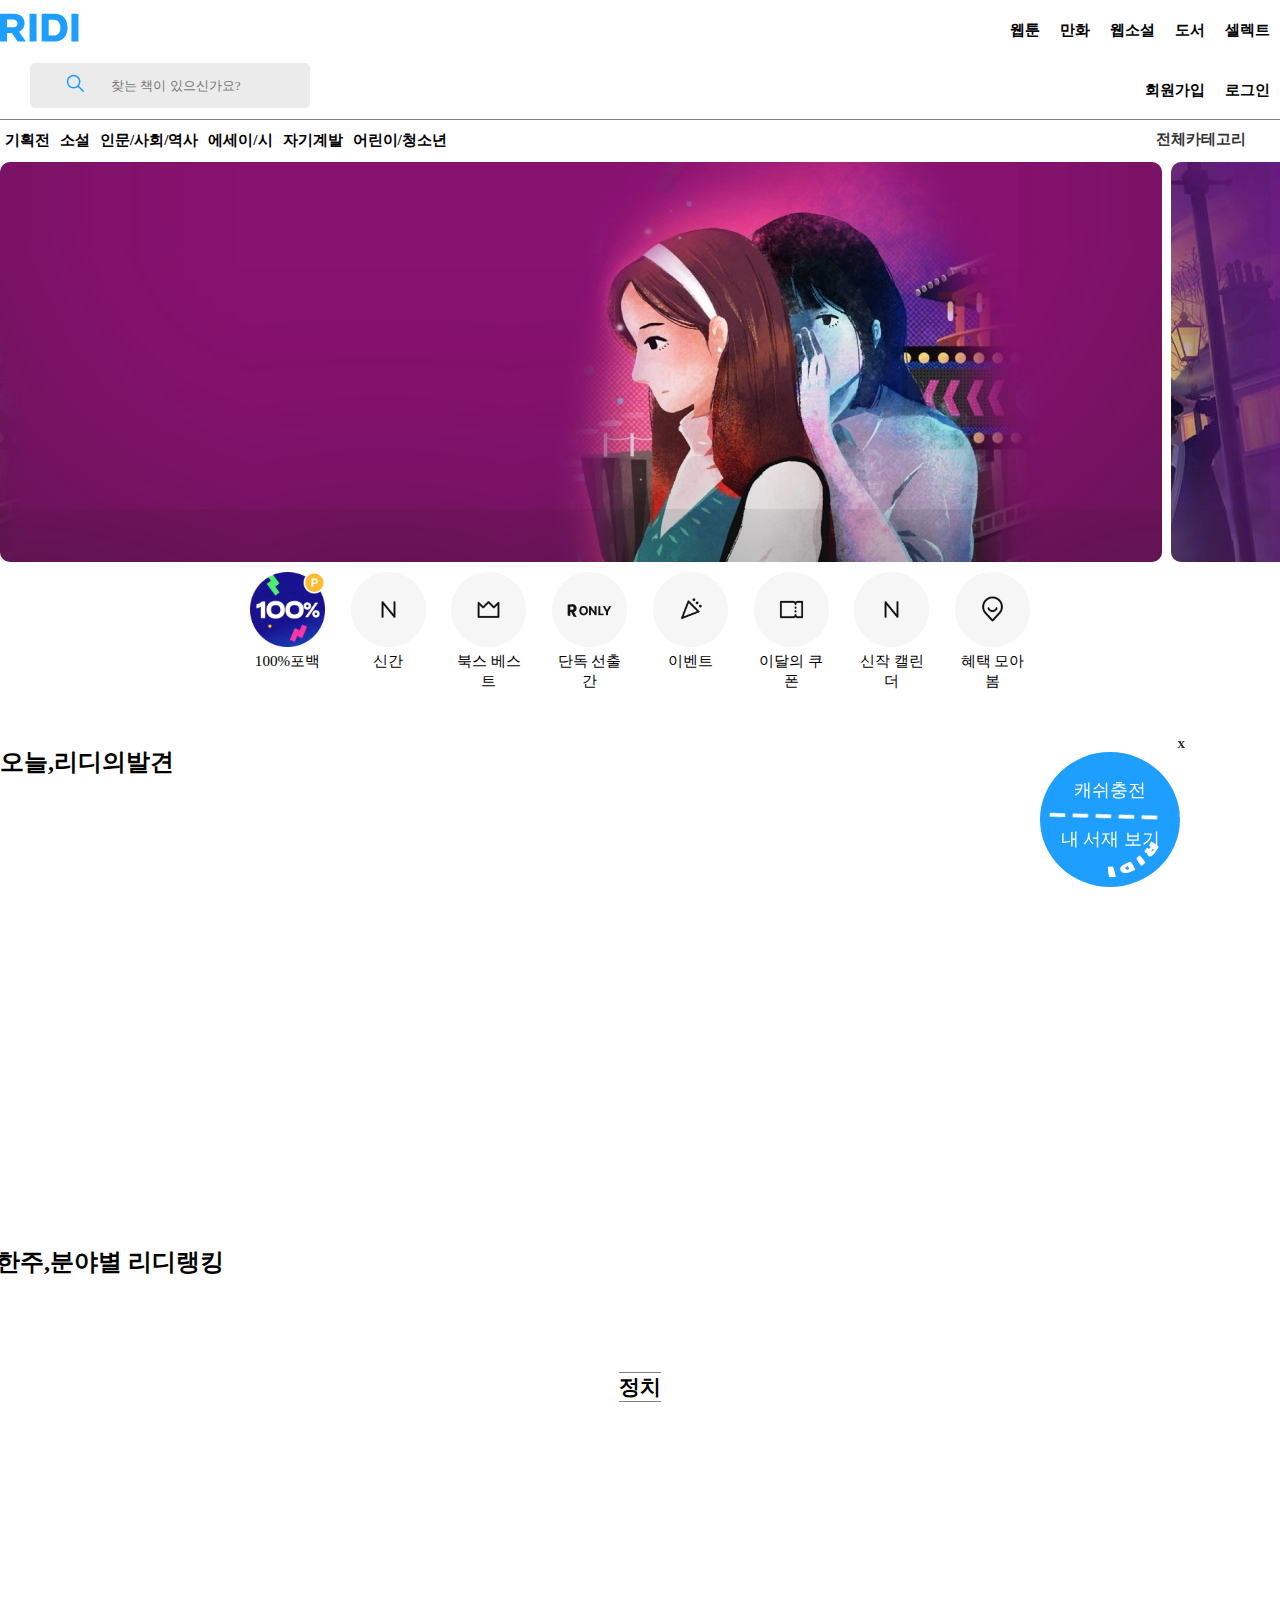
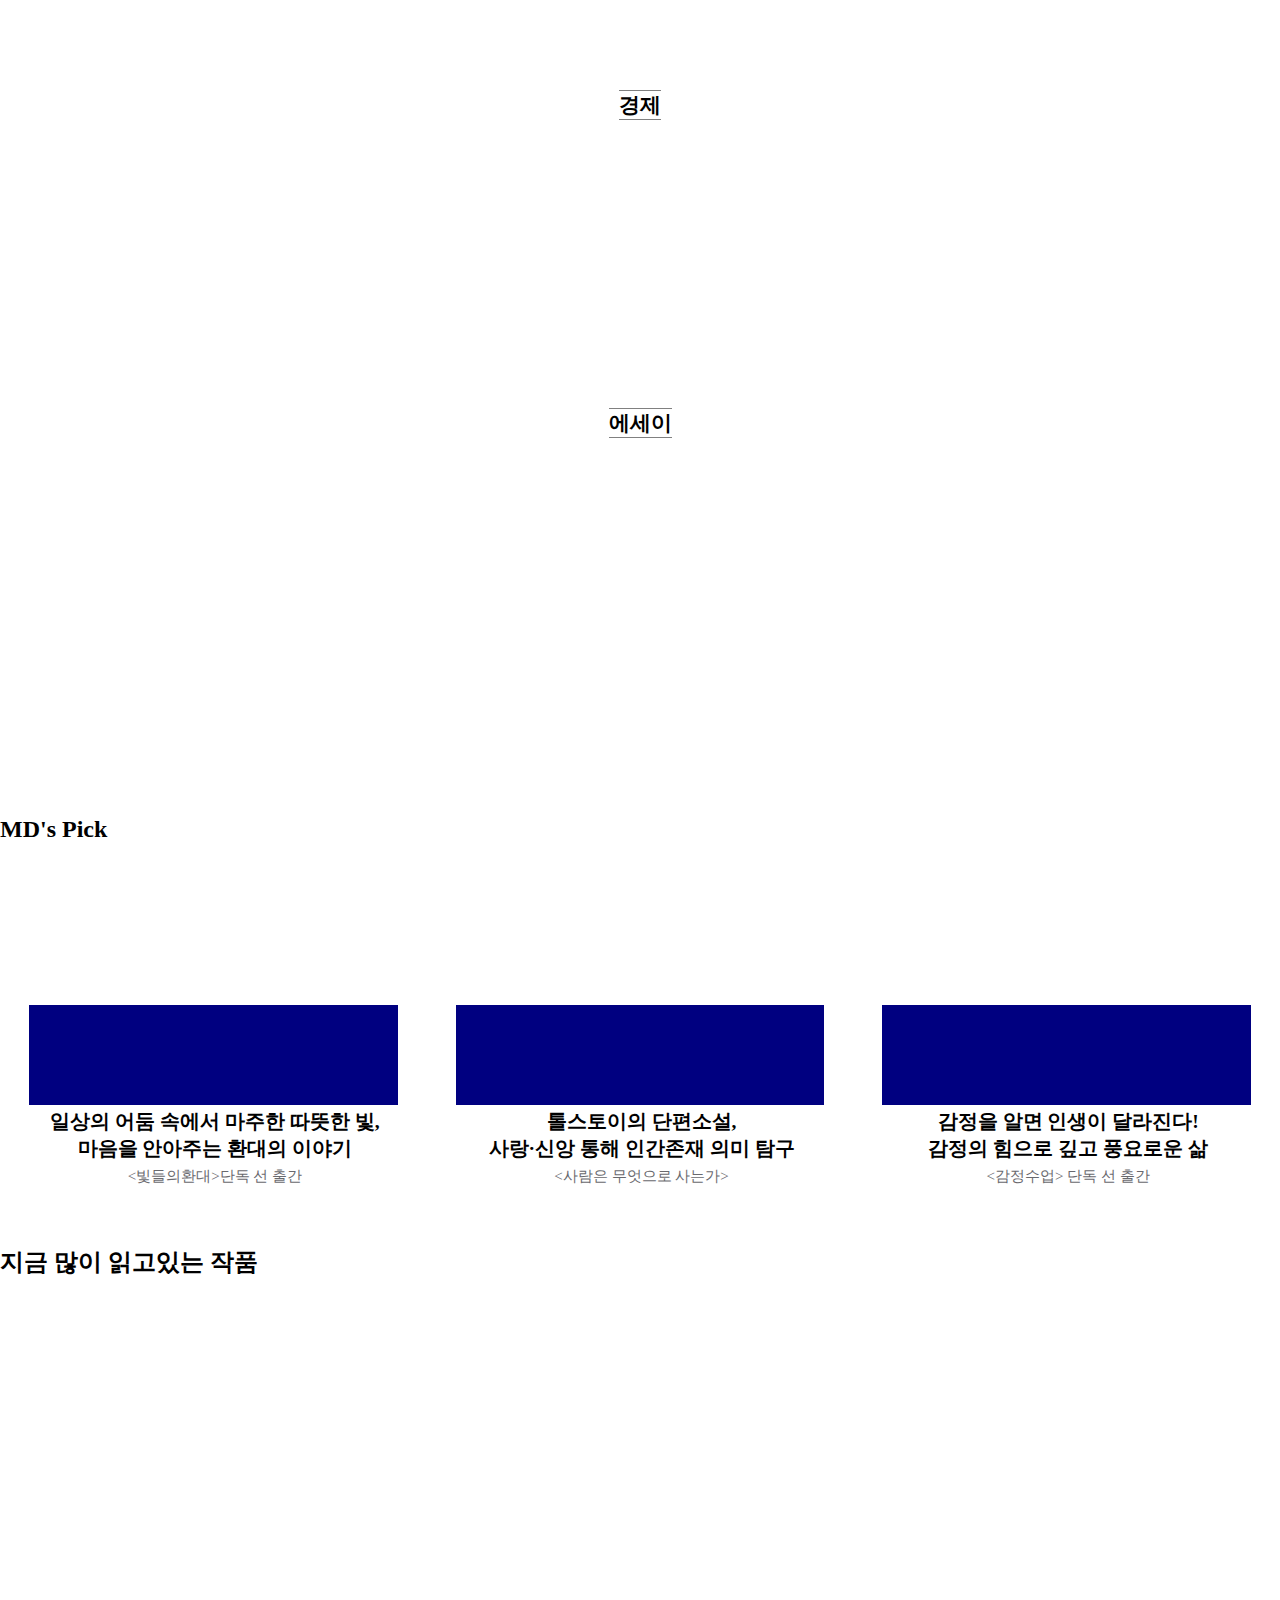
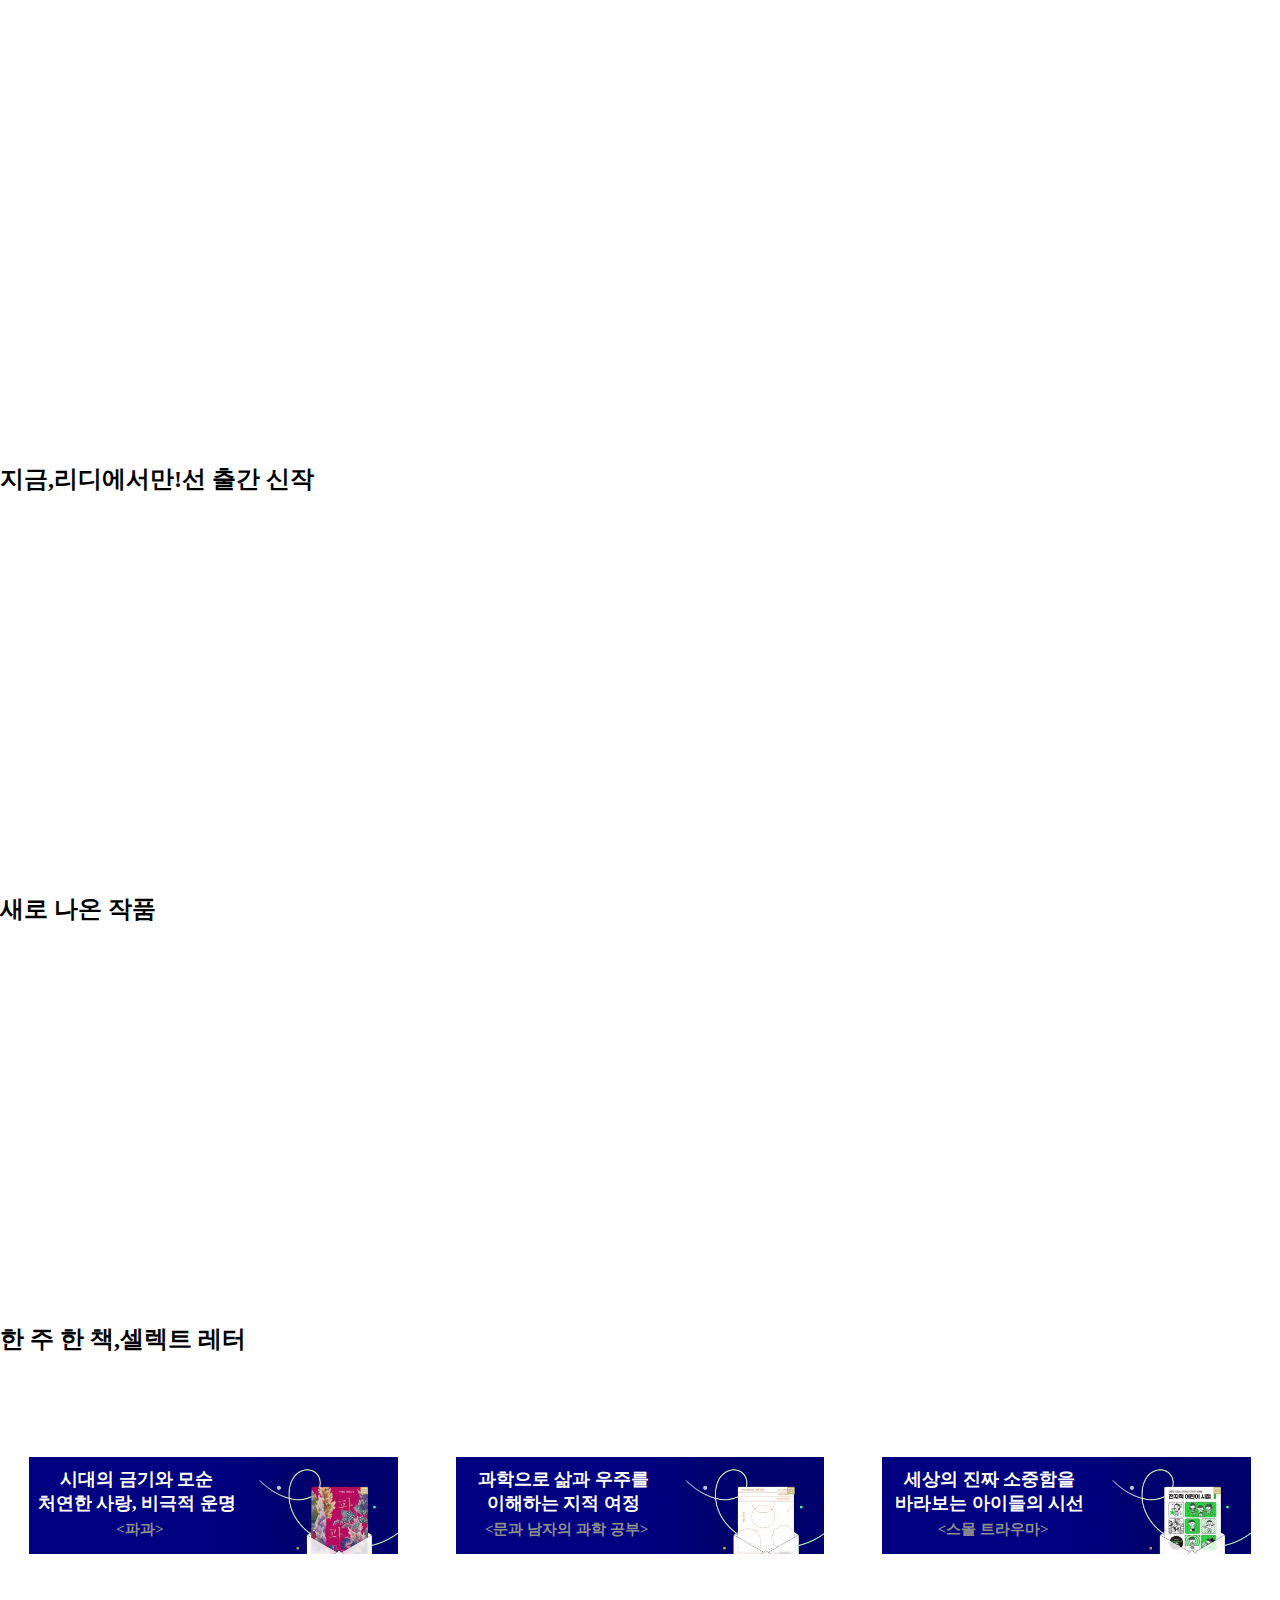
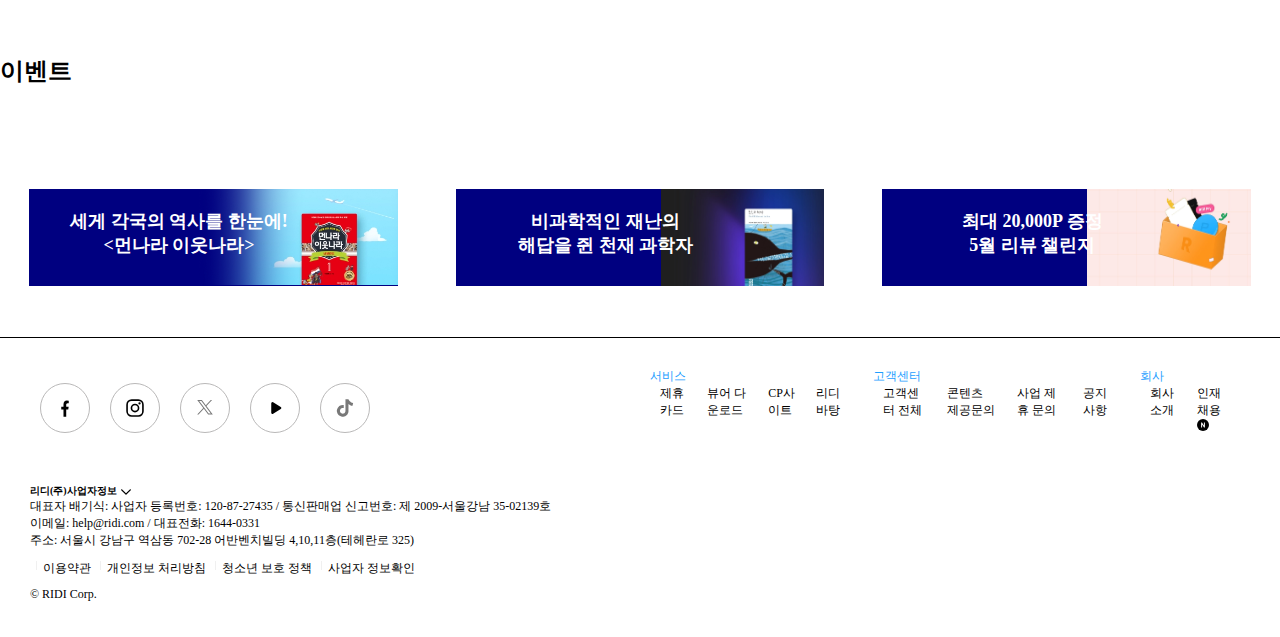
<file: index.html>
<!DOCTYPE html>
<html lang="ko">

<head>
   <meta charset="UTF-8">
   <meta name="viewport" content="width=device-width, initial-scale=1.0">
   <title>LIDI</title>
   <link rel="stylesheet" href="./css/index.css">
   <script src="https://code.jquery.com/jquery-3.6.0.min.js"></script>
   <script src="./js/index.js"></script>
   <script src="./js/Book.js"></script>
   <script src="https://ajax.aspnetcdn.com/ajax/jQuery/jquery-3.6.0.min.js"></script>

</head>

<body>
   <div id="wrap">
      <div id="banner"> 
         <button>x</button>
         <div>
         <a href=""><p>캐쉬충전</p></a>
         <a href=""><p>내 서재 보기</p></a >
         </div>
      </div>
      <div id="headerbox">
         <header class="container">
            <div id="headertop">
               <div id="logobox"><a class="logo1" href="/" rel="noreferrer"><svg style="width:80px" viewBox="0 0 66 25"
                        fill="none" xmlns="http://www.w3.org/2000/svg" class="logo1">
                        <path
                           d="M20.29 8.281v.063c0 3.306-1.612 5.8-4.546 7.08l5.608 8.155h-6.8l-4.778-7.098H5.787v7.103H0V.52h11.444c5.457 0 8.845 2.974 8.845 7.76zm-9.167 3.454c2.076 0 3.317-1.45 3.317-3.138v-.062c0-2.258-1.853-3.17-3.411-3.17H5.787v6.37h5.336zM24.37.52h5.786v23.063h-5.786V.52zm20.668 0H34.39v23.063h10.65c7.117 0 10.73-4.85 10.73-11.53v-.061C55.77 5.343 52.156.52 45.04.52zm4.724 11.592c0 3.697-1.63 6.448-5.384 6.448h-4.202V5.54h4.202c3.755 0 5.385 2.774 5.385 6.511v.063zM58.94.52h5.786v23.063H58.94V.52z"
                           fill="#1E9EFF"></path>
                     </svg></a></div>
               <nav>
                  <ul id="headermain">
                     <li><a href="">웹툰</a></li>
                     <li><a href="">만화</a></li>
                     <li><a href="">웹소설</a></li>
                     <li><a href="">도서</a></li>
                     <li><a href="">셀렉트</a></li>
                  </ul>
               </nav>
            </div>
            <div id="headerbottom">
               <div id="searchbox">
                  <form role="search" class="search-form">
                     <div class="search-wrapper">
                        <label for="search-input" class="search-label">
                           <svg class="search-icon" width="1.4em" height="1.4em" viewBox="0 0 20 20"
                              fill="currentColor">
                              <path fill-rule="evenodd"
                                 d="M13.28 8.18a5.1 5.1 0 11-10.2 0 5.1 5.1 0 0110.2 0zm-1.031 5.069a6.5 6.5 0 11.991-.989l4.695 4.695a.7.7 0 11-.99.99l-4.696-4.696z" />
                           </svg>
                        </label>
                        <input type="text" id="search-input" name="search" class="search-input" maxlength="64"
                           placeholder="찾는 책이 있으신가요?" />
                     </div>
                  </form>
               </div>
               <nav>
                  <ul>
                     <li><a href="">회원가입</a></li>
                     <li><a href="">로그인</a></li>
                  </ul>
               </nav>
            </div>
         </header>

      </div>

      <div class="s1 container btnArea">

         <nav>
            <ul class="main">

               <li><a href="">기획전</a></li>
               <li><a href="">소설</a></li>
               <li><a href="">인문/사회/역사</a></li>
               <li><a href="">에세이/시</a></li>
               <li><a href="">자기계발</a></li>
               <li><a href="">어린이/청소년</a></li>
               <li id="AllCat">전체카테고리
                  <div class="subwrap">
                     <ul class="sub">
                        <li class="AllCatsub">소설

                           <ul class="subs" id="nov">
                              <li class="whole"><a href="">소설 전체</a></li>
                              <li><a href="">한국 소설</a></li>
                              <li><a href="">일본 소설</a></li>
                              <li><a href="">영미 소설</a></li>
                              <li><a href="">중국 소설</a></li>
                              <li><a href="">북유럽 소설</a></li>
                              <li><a href="">독일 소설</a></li>
                              <li><a href="">프랑스 소설</a></li>
                              <li><a href="">기타 국가 소설</a></li>
                              <li><a href="">추리/미스터리/스릴러</a></li>
                              <li><a href="">SF 소설</a></li>
                              <li><a href="">국내 판타지 소설</a></li>
                              <li><a href="">해외 판타지 소설</a></li>
                              <li><a href="">국내 역사소설</a></li>
                              <li><a href="">해외 역사소설</a></li>
                              <li><a href="">대체 역사소설</a></li>
                              <li><a href="">동양 고전문학</a></li>
                              <li><a href="">서양 고전문학</a></li>
                           </ul>
                        </li>
                        <li class="AllCatsub">인문/사회/역사
                           <ul class="subs">
                              <li class="whole"><a href="">인문/사회/역사 전체</a></li>
                              <li><a href="">인문</a></li>
                              <li><a href="">정치/사회</a></li>
                              <li><a href="">예술/문화</a></li>
                              <li><a href="">역사</a></li>
                           </ul>
                        </li>
                        <li class="AllCatsub">에세이/시
                           <ul class="subs">
                              <li class="whole"><a href="">에세이/시 전체</a></li>
                              <li><a href="">에세이</a></li>
                              <li><a href="">시</a></li>
                           </ul>
                        </li>
                        <li class="AllCatsub">종교
                           <ul class="subs">
                              <li class="whole"><a href="">종교 전체</a></li>
                              <li><a href="">종교일반</a></li>
                              <li><a href="">가톨릭</a></li>
                              <li><a href="">기독교(개신교)</a></li>
                              <li><a href="">불교</a></li>
                              <li><a href="">기타</a></li>
                           </ul>
                        </li>
                        <li class="AllCatsub">과학
                           <ul class="subs">
                              <li class="whole"><a href="">과학 전체</a></li>
                              <li><a href="">과학일반</a></li>
                              <li><a href="">수학</a></li>
                              <li><a href="">자연과학</a></li>
                              <li><a href="">응용과학</a></li>

                           </ul>
                        </li>
                        <li class="AllCatsub">컴퓨터/IT
                           <ul class="subs">
                              <li class="whole"><a href="">컴퓨터/IT 전체</a></li>
                              <li><a href="">IT비즈니스</a></li>
                              <li><a href="">개발/프로그래밍</a></li>
                              <li><a href="">컴퓨터/앱활용</a></li>
                              <li><a href="">IT자격증</a></li>
                              <li><a href="">IT해외원서</a></li>
                           </ul>
                        </li>
                        <li class="AllCatsub">가정/생활
                           <ul class="subs">
                              <li class="whole"><a href="">가정/생활 전체</a></li>
                              <li><a href="">결혼/임신/출산</a></li>
                              <li><a href="">육아/자녀교육</a></li>
                              <li><a href="">취미/요리/기타</a></li>
                           </ul>
                        </li>
                        <li class="AllCatsub">해외도서
                           <ul class="subs">
                              <li class="whole"><a href="">해외도서 전체</a></li>

                           </ul>
                        </li>
                        <li class="AllCatsub">경영/경제
                           <ul class="subs">
                              <li class="whole"><a href="">경영/경제 전체</a></li>
                              <li><a href="">경영일반</a></li>
                              <li><a href="">경제일반</a></li>
                              <li><a href="">마케팅/세일즈</a></li>
                              <li><a href="">재테크/금융/부동산</a></li>
                              <li><a href="">CEO/리더십</a></li>
                           </ul>
                        </li>
                        <li class="AllCatsub">자기계발
                           <ul class="subs">
                              <li class="whole"><a href="">자기계발 전체</a></li>
                              <li><a href="">성공/삶의 자세</a></li>
                              <li><a href="">기획/창의/리더십</a></li>
                              <li><a href="">설득/화술/협상</a></li>
                              <li><a href="">취업/창업</a></li>
                              <li><a href="">여성</a></li>
                              <li><a href="">인간관계</a></li>
                           </ul>
                        </li>
                        <li class="AllCatsub">여행
                           <ul class="subs">
                              <li class="whole"><a href="">여행 전체</a></li>
                              <li><a href="">국내여행</a></li>
                              <li><a href="">해외여행</a></li>

                           </ul>
                        </li>
                        <li class="AllCatsub">외국어
                           <ul class="subs">
                              <li class="whole"><a href="">외국어 전체</a></li>
                              <li><a href="">비즈니스영어</a></li>
                              <li><a href="">일반영어</a></li>
                              <li><a href="">제2외국어</a></li>
                              <li><a href="">어학시험</a></li>

                           </ul>
                        </li>
                        <li class="AllCatsub">진로/교육/교재
                           <ul class="subs">
                              <li class="whole"><a href="">진로/교육/교재 전체</a></li>
                              <li><a href="">공부법</a></li>
                              <li><a href="">특목고/자사고</a></li>
                              <li><a href="">대입 수시</a></li>
                              <li><a href="">대입 논술</a></li>
                              <li><a href="">대입 합격수기</a></li>
                              <li><a href="">진로 탐색</a></li>
                              <li><a href="">유학/MBA</a></li>
                              <li><a href="">교재/수험서</a></li>

                           </ul>
                        </li>
                        <li class="AllCatsub">건강/다이어트
                           <ul class="subs">
                              <li class="whole"><a href="">건강/다이어트 전체</a></li>
                              <li><a href="">다이어트/운동/스포츠</a></li>
                              <li><a href="">스타일/뷰티</a></li>
                              <li><a href="">건강</a></li>
                           </ul>
                        </li>
                        <li class="AllCatsub">어린이/청소년
                           <ul class="subs">
                              <li class="whole"><a href="">어린이/청소년 전체</a></li>
                              <li><a href="">유아</a></li>
                              <li><a href="">어린이</a></li>
                              <li><a href="">청소년</a></li>
                           </ul>
                        </li>
                        <li class="AllCatsub">잡지
                           <ul class="subs">
                              <li class="whole"><a href="">잡지 전체</a></li>
                              <li><a href="">경영/재테크</a></li>
                              <li><a href="">문학/교양</a></li>
                              <li><a href="">여성/패션/뷰티</a></li>
                              <li><a href="">디자인/예술</a></li>
                              <li><a href="">건강/스포츠</a></li>
                              <li><a href="">종교</a></li>
                              <li><a href="">만화</a></li>
                              <li><a href="">성인(19+)</a></li>
                           </ul>
                        </li>
                     </ul>
                  </div>
               </li>
            </ul>
         </nav>
         <div id="s1SBox" class="container ">
            <div class="s1slider">
               <div class="s1sliderbox">
                  <div class="contents" style="background: url(./img/mainslider1.webp);">
                     <div class="Twrap">
                        <div class="L">
                           <p>셀렉트</p>
                           <p>10%할인</p>
                        </div>
                        <div class="STM"><span>
                              죽어서도 차별받는 <br>
                              과제충 귀신들의 분투기
                           </span></div>
                        <div class="STS"><span>범유진 신작 <과체중 귀신 연합>리뷰 이벤트</span></div>
                     </div>
                     <div class="pagewrap"><span class="page">1</span><span>/6</span></div>
                  </div>
                  <div class="contents" style="background: url(./img/mainslider6.webp);">
                     <div class="Twrap">
                        <div class="L">
                           <p>세트</p>
                           <p>10%할인</p>
                        </div>
                        <div class="STM"><span>5월 가정의 달 기념 <br> 해리포터 특별 세트전</span></div>
                        <div class="STS"><span>기간 한정! 특가세트+추가 10% 할인</span></div>
                     </div>
                     <div class="pagewrap"><span class="page">2</span><span>/6</span></div>
                  </div>
                  <div class="contents" style="background: url(./img/mainslider2.webp);">
                     <div class="Twrap">
                        <div class="L">
                           <p>마감임박</p>
                           <p>R only</p>
                           <p>대여</p>
                        </div>
                        <div class="STM"><span>성인 ADHD를 위한 <br> 일상 전략 안내서</span></div>
                        <div class="STS"><span>
                              <왜 나는 쓸데없는 일에만 집중할까> 단독 선출간
                           </span></div>
                     </div>
                     <div class="pagewrap"><span class="page">3</span><span>/6</span></div>
                  </div>
                  <div class="contents" style="background: url(./img/mainslider3.webp);">
                     <div class="Twrap">
                        <div class="L">
                           <p>50%할인</p>
                           <p>대여</p>
                        </div>
                        <div class="STM"><span>법정이라는 무대, <br> 진실과 거짓의 공방전</span></div>
                        <div class="STS"><span>황금가지 '법을 소재로 한 소설들'대여전</span></div>
                     </div>
                     <div class="pagewrap"><span class="page">4</span><span>/6</span></div>
                  </div>
                  <div class="contents" style="background: url(./img/mainslider4.webp);">
                     <div class="Twrap">
                        <div class="L">
                           <p>NEW</p>
                           <p>셀렉트</p>
                        </div>
                        <div class="STM">
                           <span>조선 의학 서스펜스!<br>
                              <탄금> 장다혜 작가 신작
                           </span>
                        </div>
                        <div class="STS">
                           <span class="fig-1ja0pj2 eiiinp91">대표작 소장 할인, 리디셀렉트 무료이용권까지</span>
                        </div>
                     </div>
                     <div class="pagewrap"><span class="page">5</span><span>/6</span></div>
                  </div>
                  <div class="contents" style="background: url(./img/mainslider5.webp);">
                     <div class="Twrap">
                        <div class="L">
                           <p>세트</p>
                           <p>대여</p>
                        </div>
                        <div class="STM"><span>교양 만화의 선구자 <br>
                              <먼나라 이웃나라>
                           </span></div>
                        <div class="STS"><span>개정증보판 e-book 출간 기념 특가 세트</span></div>
                     </div>
                     <div class="pagewrap"><span class="page">6</span><span>/6</span></div>
                  </div>
               </div>
            </div>
         </div>
         <div class="buttonbox">
            <button type="button" class="leftbutton"><svg width="1em" height="1em" viewBox="0 0 16 16" fill="none"
                  xmlns="http://www.w3.org/2000/svg" class="fig-0">
                  <path fill-rule="evenodd" clip-rule="evenodd"
                     d="M4.63859 14.2293C4.36522 13.9559 4.36522 13.5127 4.63859 13.2394L9.87695 8.00099L4.63859 2.76263C4.36522 2.48927 4.36522 2.04605 4.63859 1.77268C4.91195 1.49932 5.35517 1.49932 5.62854 1.77268L11.3619 7.50602C11.6352 7.77939 11.6352 8.2226 11.3619 8.49597L5.62854 14.2293C5.35517 14.5027 4.91195 14.5027 4.63859 14.2293Z"
                     fill="currentColor"></path>
               </svg></button>
            <button type="button" class="rightbutton"><svg width="1em" height="1em" viewBox="0 0 16 16" fill="none"
                  xmlns="http://www.w3.org/2000/svg" class="fig-0">
                  <path fill-rule="evenodd" clip-rule="evenodd"
                     d="M4.63859 14.2293C4.36522 13.9559 4.36522 13.5127 4.63859 13.2394L9.87695 8.00099L4.63859 2.76263C4.36522 2.48927 4.36522 2.04605 4.63859 1.77268C4.91195 1.49932 5.35517 1.49932 5.62854 1.77268L11.3619 7.50602C11.6352 7.77939 11.6352 8.2226 11.3619 8.49597L5.62854 14.2293C5.35517 14.5027 4.91195 14.5027 4.63859 14.2293Z"
                     fill="currentColor"></path>
               </svg></button>
         </div>
      </div>
      <div id="mbuttonbox" class="container">
         <nav>
            <div class="circlebutton">
               <img src="./img/pointback.webp" alt="100%포백">
               <p>100%포백</p>
               </img>
            </div>
            <div class="circlebutton">
               <img src="./img/new.d0c590b8b2fe4f364eadecb600491294.webp" alt="신간">
               <p>신간</p>
               </img>
            </div>
            <div class="circlebutton">
               <img src="./img/bestseller.d954cea8b85b182e7cfbffdb9519bb07.webp" alt="북스 베스트">
               <p>북스 베스트</p>
               </img>
            </div>

            <div class="circlebutton">
               <img src="./img/only.7d71bce5c941b4fcb325ffac8ae50410.webp" alt="단독 선출간">
               <p>단독 선출간</p>
               </img>
            </div>
            <div class="circlebutton">
               <img src="./img/event.895183ca4353ae354bca3f5e896cec55.webp" alt="이벤트">
               <p>이벤트</p>
               </img>
            </div>
            <div class="circlebutton">
               <img src="./img/coupon.3934aadf872c47ffcc59586ce12c6c34.webp" alt="이달의 쿠폰">
               <p>이달의 쿠폰</p>
               </img>
            </div>
            <div class="circlebutton">
               <img src="./img/new.d0c590b8b2fe4f364eadecb600491294.webp" alt="신작 캘린더">
               <p>신작 캘린더</p>
               </img>
            </div>
            <div class="circlebutton">
               <img src="./img/promotion_map.3199d6755aef129b824783b255e3f1a1.webp" alt="혜택 모아봄">
               <p>혜택 모아봄</p>
               </img>
            </div>

         </nav>
      </div>
      <div id="book1" class="BOOK container">
         <h3>오늘,리디의발견</h3>

         <div id="book1-1" class="bookarry btnArea">

            <div class="arryboxslider">
               <div class="arrybox">
                  <div class="bookbox">

                  </div>
                  <div class="bookbox">

                  </div>
                  <div class="bookbox">

                  </div>
                  <div class="bookbox">

                  </div>
                  <div class="bookbox">

                  </div>
                  <div class="bookbox">

                  </div>
                  <div class="bookbox">

                  </div>
                  <div class="bookbox">

                  </div>
                  <div class="bookbox">

                  </div>
                  <div class="bookbox">

                  </div>
               </div>
            </div>
            <div class="buttonbox">
               <button type="button" class="leftbutton"><svg width="1em" height="1em" viewBox="0 0 16 16" fill="none"
                     xmlns="http://www.w3.org/2000/svg" class="fig-0">
                     <path fill-rule="evenodd" clip-rule="evenodd"
                        d="M4.63859 14.2293C4.36522 13.9559 4.36522 13.5127 4.63859 13.2394L9.87695 8.00099L4.63859 2.76263C4.36522 2.48927 4.36522 2.04605 4.63859 1.77268C4.91195 1.49932 5.35517 1.49932 5.62854 1.77268L11.3619 7.50602C11.6352 7.77939 11.6352 8.2226 11.3619 8.49597L5.62854 14.2293C5.35517 14.5027 4.91195 14.5027 4.63859 14.2293Z"
                        fill="currentColor"></path>
                  </svg></button>
               <button type="button" class="rightbutton"><svg width="1em" height="1em" viewBox="0 0 16 16" fill="none"
                     xmlns="http://www.w3.org/2000/svg" class="fig-0">
                     <path fill-rule="evenodd" clip-rule="evenodd"
                        d="M4.63859 14.2293C4.36522 13.9559 4.36522 13.5127 4.63859 13.2394L9.87695 8.00099L4.63859 2.76263C4.36522 2.48927 4.36522 2.04605 4.63859 1.77268C4.91195 1.49932 5.35517 1.49932 5.62854 1.77268L11.3619 7.50602C11.6352 7.77939 11.6352 8.2226 11.3619 8.49597L5.62854 14.2293C5.35517 14.5027 4.91195 14.5027 4.63859 14.2293Z"
                        fill="currentColor"></path>
                  </svg></button>
            </div>

         </div>
      </div>
      <div id="book2" class="container">
         <h3>한주,분야별 리디랭킹</h3>

         <h4>정치</h4>
         <div class="book2-1">


            <div class="book2boxslider btnArea">
               <div class="book2box" id="pol">

               </div>
               <div class="buttonbox">
                  <button type="button" class="leftbutton leftbuttone"><svg width="1em" height="1em" viewBox="0 0 16 16" fill="none"
                        xmlns="http://www.w3.org/2000/svg" class="fig-0">
                        <path fill-rule="evenodd" clip-rule="evenodd"
                           d="M4.63859 14.2293C4.36522 13.9559 4.36522 13.5127 4.63859 13.2394L9.87695 8.00099L4.63859 2.76263C4.36522 2.48927 4.36522 2.04605 4.63859 1.77268C4.91195 1.49932 5.35517 1.49932 5.62854 1.77268L11.3619 7.50602C11.6352 7.77939 11.6352 8.2226 11.3619 8.49597L5.62854 14.2293C5.35517 14.5027 4.91195 14.5027 4.63859 14.2293Z"
                           fill="currentColor"></path>
                     </svg></button>
                  <button type="button" class="rightbutton rightbuttone"><svg width="1em" height="1em" viewBox="0 0 16 16"
                        fill="none" xmlns="http://www.w3.org/2000/svg" class="fig-0">
                        <path fill-rule="evenodd" clip-rule="evenodd"
                           d="M4.63859 14.2293C4.36522 13.9559 4.36522 13.5127 4.63859 13.2394L9.87695 8.00099L4.63859 2.76263C4.36522 2.48927 4.36522 2.04605 4.63859 1.77268C4.91195 1.49932 5.35517 1.49932 5.62854 1.77268L11.3619 7.50602C11.6352 7.77939 11.6352 8.2226 11.3619 8.49597L5.62854 14.2293C5.35517 14.5027 4.91195 14.5027 4.63859 14.2293Z"
                           fill="currentColor"></path>
                     </svg></button>
               </div>
            </div>

         </div>
         <h4>경제</h4>
         <div class="book2-1 ">


            <div class="book2boxslider btnArea">
               <div class="book2box" id="econ">

               </div>

               <div class="buttonbox">
                  <button type="button" class="leftbutton leftbuttonr"><svg width="1em" height="1em" viewBox="0 0 16 16" fill="none"
                        xmlns="http://www.w3.org/2000/svg" class="fig-0">
                        <path fill-rule="evenodd" clip-rule="evenodd"
                           d="M4.63859 14.2293C4.36522 13.9559 4.36522 13.5127 4.63859 13.2394L9.87695 8.00099L4.63859 2.76263C4.36522 2.48927 4.36522 2.04605 4.63859 1.77268C4.91195 1.49932 5.35517 1.49932 5.62854 1.77268L11.3619 7.50602C11.6352 7.77939 11.6352 8.2226 11.3619 8.49597L5.62854 14.2293C5.35517 14.5027 4.91195 14.5027 4.63859 14.2293Z"
                           fill="currentColor"></path>
                     </svg></button>
                  <button type="button" class="rightbutton rightbuttonr"><svg width="1em" height="1em" viewBox="0 0 16 16"
                        fill="none" xmlns="http://www.w3.org/2000/svg" class="fig-0">
                        <path fill-rule="evenodd" clip-rule="evenodd"
                           d="M4.63859 14.2293C4.36522 13.9559 4.36522 13.5127 4.63859 13.2394L9.87695 8.00099L4.63859 2.76263C4.36522 2.48927 4.36522 2.04605 4.63859 1.77268C4.91195 1.49932 5.35517 1.49932 5.62854 1.77268L11.3619 7.50602C11.6352 7.77939 11.6352 8.2226 11.3619 8.49597L5.62854 14.2293C5.35517 14.5027 4.91195 14.5027 4.63859 14.2293Z"
                           fill="currentColor"></path>
                     </svg></button>
               </div>
            </div>
         </div>
         <h4>에세이</h4>
         <div class="book2-1 ">
            <div class="book2boxslider btnArea">
               <div class="book2box" id="Ess">

               </div>

               <div class="buttonbox">
                  <button type="button" class="leftbutton leftbuttont">
                     <svg width="1em" height="1em" viewBox="0 0 16 16" fill="none"
                        xmlns="http://www.w3.org/2000/svg" class="fig-0">
                        <path fill-rule="evenodd" clip-rule="evenodd"
                           d="M4.63859 14.2293C4.36522 13.9559 4.36522 13.5127 4.63859 13.2394L9.87695 8.00099L4.63859 2.76263C4.36522 2.48927 4.36522 2.04605 4.63859 1.77268C4.91195 1.49932 5.35517 1.49932 5.62854 1.77268L11.3619 7.50602C11.6352 7.77939 11.6352 8.2226 11.3619 8.49597L5.62854 14.2293C5.35517 14.5027 4.91195 14.5027 4.63859 14.2293Z"
                           fill="currentColor"></path>
                     </svg></button>
                  <button type="button" class="rightbutton rightbuttont">
                     <svg width="1em" height="1em" viewBox="0 0 16 16"
                        fill="none" xmlns="http://www.w3.org/2000/svg" class="fig-0">
                        <path fill-rule="evenodd" clip-rule="evenodd"
                           d="M4.63859 14.2293C4.36522 13.9559 4.36522 13.5127 4.63859 13.2394L9.87695 8.00099L4.63859 2.76263C4.36522 2.48927 4.36522 2.04605 4.63859 1.77268C4.91195 1.49932 5.35517 1.49932 5.62854 1.77268L11.3619 7.50602C11.6352 7.77939 11.6352 8.2226 11.3619 8.49597L5.62854 14.2293C5.35517 14.5027 4.91195 14.5027 4.63859 14.2293Z"
                           fill="currentColor"></path>
                     </svg></button>
               </div>
            </div>
         </div>
      </div>
      <!-- MD's Pick -->
      <div id="book3" class="MD container">
         <h3>MD's Pick</h3>
         <div class="book3-1  btnArea">
            <div class="mdslider">
               <div class="mdbox">
                  <div class="mdbox1">
                     <div class="bookimg"></div>
                     <div class="bground"style="background-color: navy;"></div>
                     <div class="tbox">
                        <p>일상의 어둠 속에서 마주한 따뜻한 빛, <br> 마음을 안아주는 환대의 이야기</p>
                        <p><빛들의환대>단독 선 출간 </p>
                     </div>
                  </div>
                  <div class="mdbox1">
                   <div class="bookimg"></div>
                       <div class="bground"style="background-color: navy;"></div>
                     <div class="tbox">
                        <p>톨스토이의 단편소설, <br>사랑·신앙 통해 인간존재 의미 탐구</p>
                        <p><사람은 무엇으로 사는가></p>
                     </div>
                  </div>
                
                 <div class="mdbox1">
                   <div class="bookimg"></div>
                       <div class="bground"style="background-color: navy;"></div>
                     <div class="tbox">
                        <p>감정을 알면 인생이 달라진다! <br> 감정의 힘으로 깊고 풍요로운 삶</p>
                        <p><감정수업> 단독 선 출간</p>
                     </div>
                  </div>
                  <div class="mdbox1">
                   <div class="bookimg"></div>
                       <div class="bground"style="background-color: navy;"></div>
                     <div class="tbox">
                      <p>남의 시선에서 벗어나 나로 사는 법! <br> 인생이 가벼워지는 용기의 철학.</p>
                        <p><미움받을용기> 전권 세트 할인</p>
                     </div>
                  </div>
  <div class="mdbox1">
                   <div class="bookimg"></div>
                       <div class="bground"style="background-color: navy;"></div>
                     <div class="tbox">
                        <p>60대 여성 킬러의 마지막 연민, <br> 삶의 빛과 상처를 그린 감성 스릴러</p>
                        <p><파과>리디 단독 선출간</p>
                     </div>
                  </div>
               </div>


            </div>  <div class="buttonbox">
            <button type="button" class="leftbutton"><svg width="1em" height="1em" viewBox="0 0 16 16" fill="none"
                  xmlns="http://www.w3.org/2000/svg" class="fig-0">
                  <path fill-rule="evenodd" clip-rule="evenodd"
                     d="M4.63859 14.2293C4.36522 13.9559 4.36522 13.5127 4.63859 13.2394L9.87695 8.00099L4.63859 2.76263C4.36522 2.48927 4.36522 2.04605 4.63859 1.77268C4.91195 1.49932 5.35517 1.49932 5.62854 1.77268L11.3619 7.50602C11.6352 7.77939 11.6352 8.2226 11.3619 8.49597L5.62854 14.2293C5.35517 14.5027 4.91195 14.5027 4.63859 14.2293Z"
                     fill="currentColor"></path>
               </svg></button>
            <button type="button" class="rightbutton"><svg width="1em" height="1em" viewBox="0 0 16 16" fill="none"
                  xmlns="http://www.w3.org/2000/svg" class="fig-0">
                  <path fill-rule="evenodd" clip-rule="evenodd"
                     d="M4.63859 14.2293C4.36522 13.9559 4.36522 13.5127 4.63859 13.2394L9.87695 8.00099L4.63859 2.76263C4.36522 2.48927 4.36522 2.04605 4.63859 1.77268C4.91195 1.49932 5.35517 1.49932 5.62854 1.77268L11.3619 7.50602C11.6352 7.77939 11.6352 8.2226 11.3619 8.49597L5.62854 14.2293C5.35517 14.5027 4.91195 14.5027 4.63859 14.2293Z"
                     fill="currentColor"></path>
               </svg></button>
         </div>
         </div>
       
      </div>

   </div>
   <div class="TLank container">
      <h3>지금 많이 읽고있는 작품</h3>
      <div id="TLankDiv" class="bookarry btnArea">


         <div class="TLankslider">
            <div class="TLankbox">
               <div class="TLankbox2"></div>
               <div class="TLankbox2"></div>
            </div>
         </div>
         <div class="buttonbox">
            <button type="button" class="leftbutton"><svg width="1em" height="1em" viewBox="0 0 16 16" fill="none"
                  xmlns="http://www.w3.org/2000/svg" class="fig-0">
                  <path fill-rule="evenodd" clip-rule="evenodd"
                     d="M4.63859 14.2293C4.36522 13.9559 4.36522 13.5127 4.63859 13.2394L9.87695 8.00099L4.63859 2.76263C4.36522 2.48927 4.36522 2.04605 4.63859 1.77268C4.91195 1.49932 5.35517 1.49932 5.62854 1.77268L11.3619 7.50602C11.6352 7.77939 11.6352 8.2226 11.3619 8.49597L5.62854 14.2293C5.35517 14.5027 4.91195 14.5027 4.63859 14.2293Z"
                     fill="currentColor"></path>
               </svg></button>
            <button type="button" class="rightbutton"><svg width="1em" height="1em" viewBox="0 0 16 16" fill="none"
                  xmlns="http://www.w3.org/2000/svg" class="fig-0">
                  <path fill-rule="evenodd" clip-rule="evenodd"
                     d="M4.63859 14.2293C4.36522 13.9559 4.36522 13.5127 4.63859 13.2394L9.87695 8.00099L4.63859 2.76263C4.36522 2.48927 4.36522 2.04605 4.63859 1.77268C4.91195 1.49932 5.35517 1.49932 5.62854 1.77268L11.3619 7.50602C11.6352 7.77939 11.6352 8.2226 11.3619 8.49597L5.62854 14.2293C5.35517 14.5027 4.91195 14.5027 4.63859 14.2293Z"
                     fill="currentColor"></path>
               </svg></button>
         </div>

      </div>
   </div>
   <div id="book4" class="BOOK container">
      <h3>지금,리디에서만!선 출간 신작</h3>
      <div id="book4-1" class="bookarry btnArea">


         <div class="arryboxslider">
            <div class="arrybox">
               <div class="bookbox"></div>
               <div class="bookbox"></div>
               <div class="bookbox"></div>
               <div class="bookbox"></div>
               <div class="bookbox"></div>
               <div class="bookbox"></div>
               <div class="bookbox"></div>
               <div class="bookbox"></div>
               <div class="bookbox"></div>
               <div class="bookbox"></div>
            </div>
         </div>
         <div class="buttonbox">
            <button type="button" class="leftbutton"><svg width="1em" height="1em" viewBox="0 0 16 16" fill="none"
                  xmlns="http://www.w3.org/2000/svg" class="fig-0">
                  <path fill-rule="evenodd" clip-rule="evenodd"
                     d="M4.63859 14.2293C4.36522 13.9559 4.36522 13.5127 4.63859 13.2394L9.87695 8.00099L4.63859 2.76263C4.36522 2.48927 4.36522 2.04605 4.63859 1.77268C4.91195 1.49932 5.35517 1.49932 5.62854 1.77268L11.3619 7.50602C11.6352 7.77939 11.6352 8.2226 11.3619 8.49597L5.62854 14.2293C5.35517 14.5027 4.91195 14.5027 4.63859 14.2293Z"
                     fill="currentColor"></path>
               </svg></button>
            <button type="button" class="rightbutton"><svg width="1em" height="1em" viewBox="0 0 16 16" fill="none"
                  xmlns="http://www.w3.org/2000/svg" class="fig-0">
                  <path fill-rule="evenodd" clip-rule="evenodd"
                     d="M4.63859 14.2293C4.36522 13.9559 4.36522 13.5127 4.63859 13.2394L9.87695 8.00099L4.63859 2.76263C4.36522 2.48927 4.36522 2.04605 4.63859 1.77268C4.91195 1.49932 5.35517 1.49932 5.62854 1.77268L11.3619 7.50602C11.6352 7.77939 11.6352 8.2226 11.3619 8.49597L5.62854 14.2293C5.35517 14.5027 4.91195 14.5027 4.63859 14.2293Z"
                     fill="currentColor"></path>
               </svg></button>
         </div>

      </div>
   </div>
   <div id="book5" class="BOOK container">
      <h3>새로 나온 작품</h3>
      <div id="book5-1" class="bookarry btnArea">


         <div class="arryboxslider">
            <div class="arrybox">
               <div class="bookbox"></div>
               <div class="bookbox"></div>
               <div class="bookbox"></div>
               <div class="bookbox"></div>
               <div class="bookbox"></div>
               <div class="bookbox"></div>
               <div class="bookbox"></div>
               <div class="bookbox"></div>
               <div class="bookbox"></div>
               <div class="bookbox"></div>
            </div>
         </div>
         <div class="buttonbox">
            <button type="button" class="leftbutton"><svg width="1em" height="1em" viewBox="0 0 16 16" fill="none"
                  xmlns="http://www.w3.org/2000/svg" class="fig-0">
                  <path fill-rule="evenodd" clip-rule="evenodd"
                     d="M4.63859 14.2293C4.36522 13.9559 4.36522 13.5127 4.63859 13.2394L9.87695 8.00099L4.63859 2.76263C4.36522 2.48927 4.36522 2.04605 4.63859 1.77268C4.91195 1.49932 5.35517 1.49932 5.62854 1.77268L11.3619 7.50602C11.6352 7.77939 11.6352 8.2226 11.3619 8.49597L5.62854 14.2293C5.35517 14.5027 4.91195 14.5027 4.63859 14.2293Z"
                     fill="currentColor"></path>
               </svg></button>
            <button type="button" class="rightbutton"><svg width="1em" height="1em" viewBox="0 0 16 16" fill="none"
                  xmlns="http://www.w3.org/2000/svg" class="fig-0">
                  <path fill-rule="evenodd" clip-rule="evenodd"
                     d="M4.63859 14.2293C4.36522 13.9559 4.36522 13.5127 4.63859 13.2394L9.87695 8.00099L4.63859 2.76263C4.36522 2.48927 4.36522 2.04605 4.63859 1.77268C4.91195 1.49932 5.35517 1.49932 5.62854 1.77268L11.3619 7.50602C11.6352 7.77939 11.6352 8.2226 11.3619 8.49597L5.62854 14.2293C5.35517 14.5027 4.91195 14.5027 4.63859 14.2293Z"
                     fill="currentColor"></path>
               </svg></button>
         </div>


      </div>
   </div>
   <!--한 주 한 책,셀렉트 레터  -->
   <div id="book6" class="event container">
      <h3>한 주 한 책,셀렉트 레터</h3>
      <div id="book6-1" class="eventarry btnArea">

         <div class="eslider">
            <div class="ebox">
                <div class="ebox1 Abox"style="background-color: navy;">
                  <div class="txtbox">
                     <h4> 시대의 금기와 모순 <br>
                     처연한 사랑, 비극적 운명
                     </h4>
                     <p><파과></p>
                  </div>
                  <div class="imgbox">
                     <img src="./img/selector1.png" alt="">
                  </div>
               </div>
                <div class="ebox1 Abox"style="background-color: navy;">
                  <div class="txtbox">
                     <h4>과학으로 삶과 우주를 <br>
                     이해하는 지적 여정</h4>
                     <p><문과 남자의 과학 공부></p>
                  </div>
                  <div class="imgbox">
                     <img src="./img/selector2.png" alt="">
                  </div>
               </div>
                <div class="ebox1 Abox"style="background-color: navy;">
                  <div class="txtbox">
                     <h4>세상의 진짜 소중함을 <br>바라보는 아이들의 시선</h4>
                     <p><스몰 트라우마></p>
                  </div>
                  <div class="imgbox">
                     <img src="./img/selector3.png" alt="">
                  </div>
               </div>
                <div class="ebox1 Abox"style="background-color: navy;">
                  <div class="txtbox">
                     <h4 >얻으려면, 잃어야겠지? <br> 악마의 제안, 받으시겠습니까?</h4>
                     <p><세상에서 고양이가 사라진다면></p>
                  </div>
                  <div class="imgbox">
                     <img src="./img/selector4.png" alt="">
                  </div>
               </div>
            </div>

         </div>
         <div class="buttonbox">
            <button type="button" class="leftbutton"><svg width="1em" height="1em" viewBox="0 0 16 16" fill="none"
                  xmlns="http://www.w3.org/2000/svg" class="fig-0">
                  <path fill-rule="evenodd" clip-rule="evenodd"
                     d="M4.63859 14.2293C4.36522 13.9559 4.36522 13.5127 4.63859 13.2394L9.87695 8.00099L4.63859 2.76263C4.36522 2.48927 4.36522 2.04605 4.63859 1.77268C4.91195 1.49932 5.35517 1.49932 5.62854 1.77268L11.3619 7.50602C11.6352 7.77939 11.6352 8.2226 11.3619 8.49597L5.62854 14.2293C5.35517 14.5027 4.91195 14.5027 4.63859 14.2293Z"
                     fill="currentColor"></path>
               </svg></button>
            <button type="button" class="rightbutton"><svg width="1em" height="1em" viewBox="0 0 16 16" fill="none"
                  xmlns="http://www.w3.org/2000/svg" class="fig-0">
                  <path fill-rule="evenodd" clip-rule="evenodd"
                     d="M4.63859 14.2293C4.36522 13.9559 4.36522 13.5127 4.63859 13.2394L9.87695 8.00099L4.63859 2.76263C4.36522 2.48927 4.36522 2.04605 4.63859 1.77268C4.91195 1.49932 5.35517 1.49932 5.62854 1.77268L11.3619 7.50602C11.6352 7.77939 11.6352 8.2226 11.3619 8.49597L5.62854 14.2293C5.35517 14.5027 4.91195 14.5027 4.63859 14.2293Z"
                     fill="currentColor"></path>
               </svg></button>
         </div>
      </div>
   </div>
   <!-- 이벤트 -->
   <div id="book7" class="event container">
      <h3>이벤트</h3>
      <div id="book7-1" class="eventarry btnArea">
      
         <div class="eslider">
            <div class="ebox">
               <div class="ebox1 Abox"style="background-color: navy;">
                  <div class="txtbox">
                     <h4> 세게 각국의 역사를 한눈에! <br><먼나라 이웃나라></h4>
                  
                  </div>
                  <div class="imgbox">
                     <img src="./img/event1.png" alt="책표지1">
                  </div>
               </div>
               <div class="ebox1 Abox"style="background-color: navy;">
                  <div class="txtbox">
                     <h4>비과학적인 재난의 <br>해답을 쥔 천재 과학자 </h4>
                    
                  </div>
                  <div class="imgbox">
                     <img src="./img/event3.png" alt="책표지2 "style="height: 97px; margin-left:45px" >
                  </div>
               </div>
                <div class="ebox1 Abox"style="background-color: navy;">
                  <div class="txtbox">
                     <h4>최대 20,000P 증정 <br> 5월 리뷰 챌린지</h4>
                 
                  </div>
                  <div class="imgbox">
                     <img src="./img/event2.png" alt="책표지3" style="height: 97px; margin-left:45px">
                  </div>
               </div>
                <div class="ebox1 Abox"style="background-color: navy;">
                  <div class="txtbox">
                     <h4>폭력으로부터 살아남은 여자들 <br> <파이널 걸 서포트 그룹></h4>
                
                  </div>
                  <div class="imgbox">
                     <img src="./img/event4.png" alt="책표지4" >
                  </div>
               </div>
            </div>

         </div>
         <div class="buttonbox">
            <button type="button" class="leftbutton"><svg width="1em" height="1em" viewBox="0 0 16 16" fill="none"
                  xmlns="http://www.w3.org/2000/svg" class="fig-0">
                  <path fill-rule="evenodd" clip-rule="evenodd"
                     d="M4.63859 14.2293C4.36522 13.9559 4.36522 13.5127 4.63859 13.2394L9.87695 8.00099L4.63859 2.76263C4.36522 2.48927 4.36522 2.04605 4.63859 1.77268C4.91195 1.49932 5.35517 1.49932 5.62854 1.77268L11.3619 7.50602C11.6352 7.77939 11.6352 8.2226 11.3619 8.49597L5.62854 14.2293C5.35517 14.5027 4.91195 14.5027 4.63859 14.2293Z"
                     fill="currentColor"></path>
               </svg></button>
            <button type="button" class="rightbutton"><svg width="1em" height="1em" viewBox="0 0 16 16" fill="none"
                  xmlns="http://www.w3.org/2000/svg" class="fig-0">
                  <path fill-rule="evenodd" clip-rule="evenodd"
                     d="M4.63859 14.2293C4.36522 13.9559 4.36522 13.5127 4.63859 13.2394L9.87695 8.00099L4.63859 2.76263C4.36522 2.48927 4.36522 2.04605 4.63859 1.77268C4.91195 1.49932 5.35517 1.49932 5.62854 1.77268L11.3619 7.50602C11.6352 7.77939 11.6352 8.2226 11.3619 8.49597L5.62854 14.2293C5.35517 14.5027 4.91195 14.5027 4.63859 14.2293Z"
                     fill="currentColor"></path>
               </svg></button>
         </div>
      </div>
   </div>
   <div id="footerbox">
      <footer class="container">
         <div id="footerleft">
            <div id="snsbox">
               <ul class="snsul">
                  <li class="snsli"><a href="https://www.facebook.com/official.ridi" rel="noopener noreferrer"
                        target="_blank" class="fig-ta6alf"><svg width="30" height="30" viewBox="0 0 24 24" fill="none"
                           xmlns="http://www.w3.org/2000/svg">
                           <path
                              d="M14.61 13.253l.31-2.33H12.97V9.41c0-.64.282-1.264 1.15-1.264H15v-1.98A8.796 8.796 0 0013.439 6c-1.605 0-2.646 1.123-2.646 3.144v1.78H9v2.329h1.793V18.9c.723.133 1.46.133 2.183 0v-5.647h1.634z"
                              fill="currentColor"></path>
                        </svg></a></li>
                  <li class="snsli"><a href="https://instagram.com/ridi_official_/" rel="noopener noreferrer"
                        target="_blank" class="fig-ta6alf"><svg width="30" height="30" viewBox="0 0 24 24" fill="none"
                           xmlns="http://www.w3.org/2000/svg">
                           <path fill-rule="evenodd" clip-rule="evenodd"
                              d="M14.687 6.3H9.314A3.013 3.013 0 006.3 9.313v5.373A3.013 3.013 0 009.314 17.7h5.373a3.013 3.013 0 003.013-3.012V9.313A3.012 3.012 0 0014.687 6.3zm0-1.3H9.314A4.314 4.314 0 005 9.313v5.373A4.313 4.313 0 009.314 19h5.373A4.312 4.312 0 0019 14.688V9.313A4.31 4.31 0 0014.687 5zm1.871 3.28a.937.937 0 11-1.874-.002.937.937 0 011.874.001zM14.2 12a2.2 2.2 0 11-4.4 0 2.2 2.2 0 014.4 0zm1.3 0a3.5 3.5 0 11-7 0 3.5 3.5 0 017 0z"
                              fill="currentColor"></path>
                        </svg></a></li>
                  <li class="snsli"><a href="https://twitter.com/RIDI_twt" rel="noopener noreferrer" target="_blank"
                        class="fig-ta6alf"><svg width="30" height="30" viewBox="0 0 24 24" fill="none"
                           xmlns="http://www.w3.org/2000/svg">
                           <path
                              d="M5.776 5.5l4.83 6.43-4.856 5.237h1.092l4.254-4.583 3.433 4.583h3.721l-5.101-6.796L17.674 5.5h-1.092l-3.923 4.217L9.497 5.5h-3.72zm1.607.802h1.713l7.547 10.063H14.93L7.383 6.302z"
                              fill="#787878"></path>
                        </svg></a></li>
                  <li class="snsli"><a href="https://www.youtube.com/user/ridibooks0331" rel="noopener noreferrer"
                        target="_blank" class="fig-ta6alf"><svg width="30" height="30" viewBox="0 0 24 24" fill="none"
                           xmlns="http://www.w3.org/2000/svg">
                           <path
                              d="M10.521 16.57A1 1 0 019 15.717V8.283a1 1 0 011.521-.853l6.083 3.717a1 1 0 010 1.706L10.52 16.57z"
                              fill="currentColor"></path>
                        </svg></a></li>
                  <li class="snsli"><a href="https://www.tiktok.com/@ridi.official" rel="noopener noreferrer"
                        target="_blank" class="fig-ta6alf"><svg width="30" height="30" viewBox="0 0 24 24" fill="none"
                           xmlns="http://www.w3.org/2000/svg">
                           <path
                              d="M12.371 5h2.411s1.113 2.656 3.718 2.911l-.46 2.35s-1.838-.052-3.268-1.533v5.822s0 1.226-.664 2.247c0 0-1.073 1.941-3.473 2.145 0 0-1.736.205-3.268-.919 0 0-1.635-1.021-1.839-3.268 0 0-.357-2.094 1.481-3.83 0 0 1.226-1.43 3.984-1.226v2.4h-.767s-1.532-.102-2.144 1.43c0 0-.562 1.48.663 2.502 0 0 .92.817 2.146.409 0 0 1.174-.307 1.43-1.634 0 0 .05-.154.05-.766V5z"
                              fill="#787878"></path>
                        </svg></a></li>
               </ul>
            </div>
            <div id="BRN">
               <nav>
                  <span class="BizInfo">
                     <h5>리디(주)사업자정보</h5><svg width="1em" height="1em" viewBox="0 0 9 9" fill="none"
                        xmlns="http://www.w3.org/2000/svg" class="fig-1qx34im">
                        <path fill-rule="evenodd" clip-rule="evenodd"
                           d="M2.53375 0.920861C2.33849 1.11612 2.33849 1.43271 2.53375 1.62797L5.4052 4.49941L2.53375 7.37086C2.33849 7.56612 2.33849 7.88271 2.53375 8.07797C2.72901 8.27323 3.0456 8.27323 3.24086 8.07797L6.46586 4.85297C6.55963 4.7592 6.6123 4.63202 6.6123 4.49941C6.6123 4.36681 6.55963 4.23963 6.46586 4.14586L3.24086 0.920861C3.0456 0.725599 2.72901 0.725599 2.53375 0.920861Z"
                           fill="currentColor"></path>
                     </svg>
                  </span>
                  <p>대표자
                     배기식:
                     사업자 등록번호:
                     120-87-27435 /
                     통신판매업 신고번호:
                     제 2009-서울강남 35-02139호 <br>
                     이메일:
                     help@ridi.com /
                     대표전화:
                     1644-0331 <br>
                     주소:
                     서울시 강남구 역삼동 702-28 어반벤치빌딩 4,10,11층(테헤란로 325)</p>
            </div>
            <nav>
               <a href="">이용약관</a>
               <a href="">개인정보 처리방침</a>
               <a href="">청소년 보호 정책</a>
               <a href="">사업자 정보확인</a>
            </nav>
            <p>©
               RIDI Corp.</p>

         </div>
         <div id="footerright">
            <nav>
               <ul id=footermain>
                  <li>서비스
                     <ul id=footersub>
                        <li><a href="">제휴카드</a></li>
                        <li><a href="">뷰어 다운로드</a></li>
                        <li><a href="">CP사이트</a></li>
                        <li><a href="">리디바탕</a></li>
                     </ul>
                  </li>
                  <li>고객센터<ul id=footersub>
                        <li><a href="">고객센터 전체</a></li>
                        <li><a href="">콘텐츠 제공문의</a></li>
                        <li><a href="">사업 제휴 문의</a></li>
                        <li><a href="">공지사항</a></li>

                     </ul>
                  </li>
                  <li>회사<ul id=footersub>
                        <li><a href="">회사소개</a></li>
                        <li><a href="">인재채용<svg width="1em" height="1em" viewBox="0 0 14 14" fill="currentColor"
                                 xmlns="http://www.w3.org/2000/svg" aria-label="NEW" class="fig-18yedlc">
                                 <circle cx="7" cy="7" r="7" fill="currentColor"></circle>
                                 <path
                                    d="M9.18 9.798h-.992L5.932 6.302v3.496H4.82V4.102h.992L8.068 7.59V4.102H9.18v5.696z"
                                    fill="#fff"></path>
                              </svg></a></li>

                     </ul>
                  </li>

               </ul>
            </nav>


         </div>
      </footer>

   </div>


   </div>
</body>

</html>
</file>
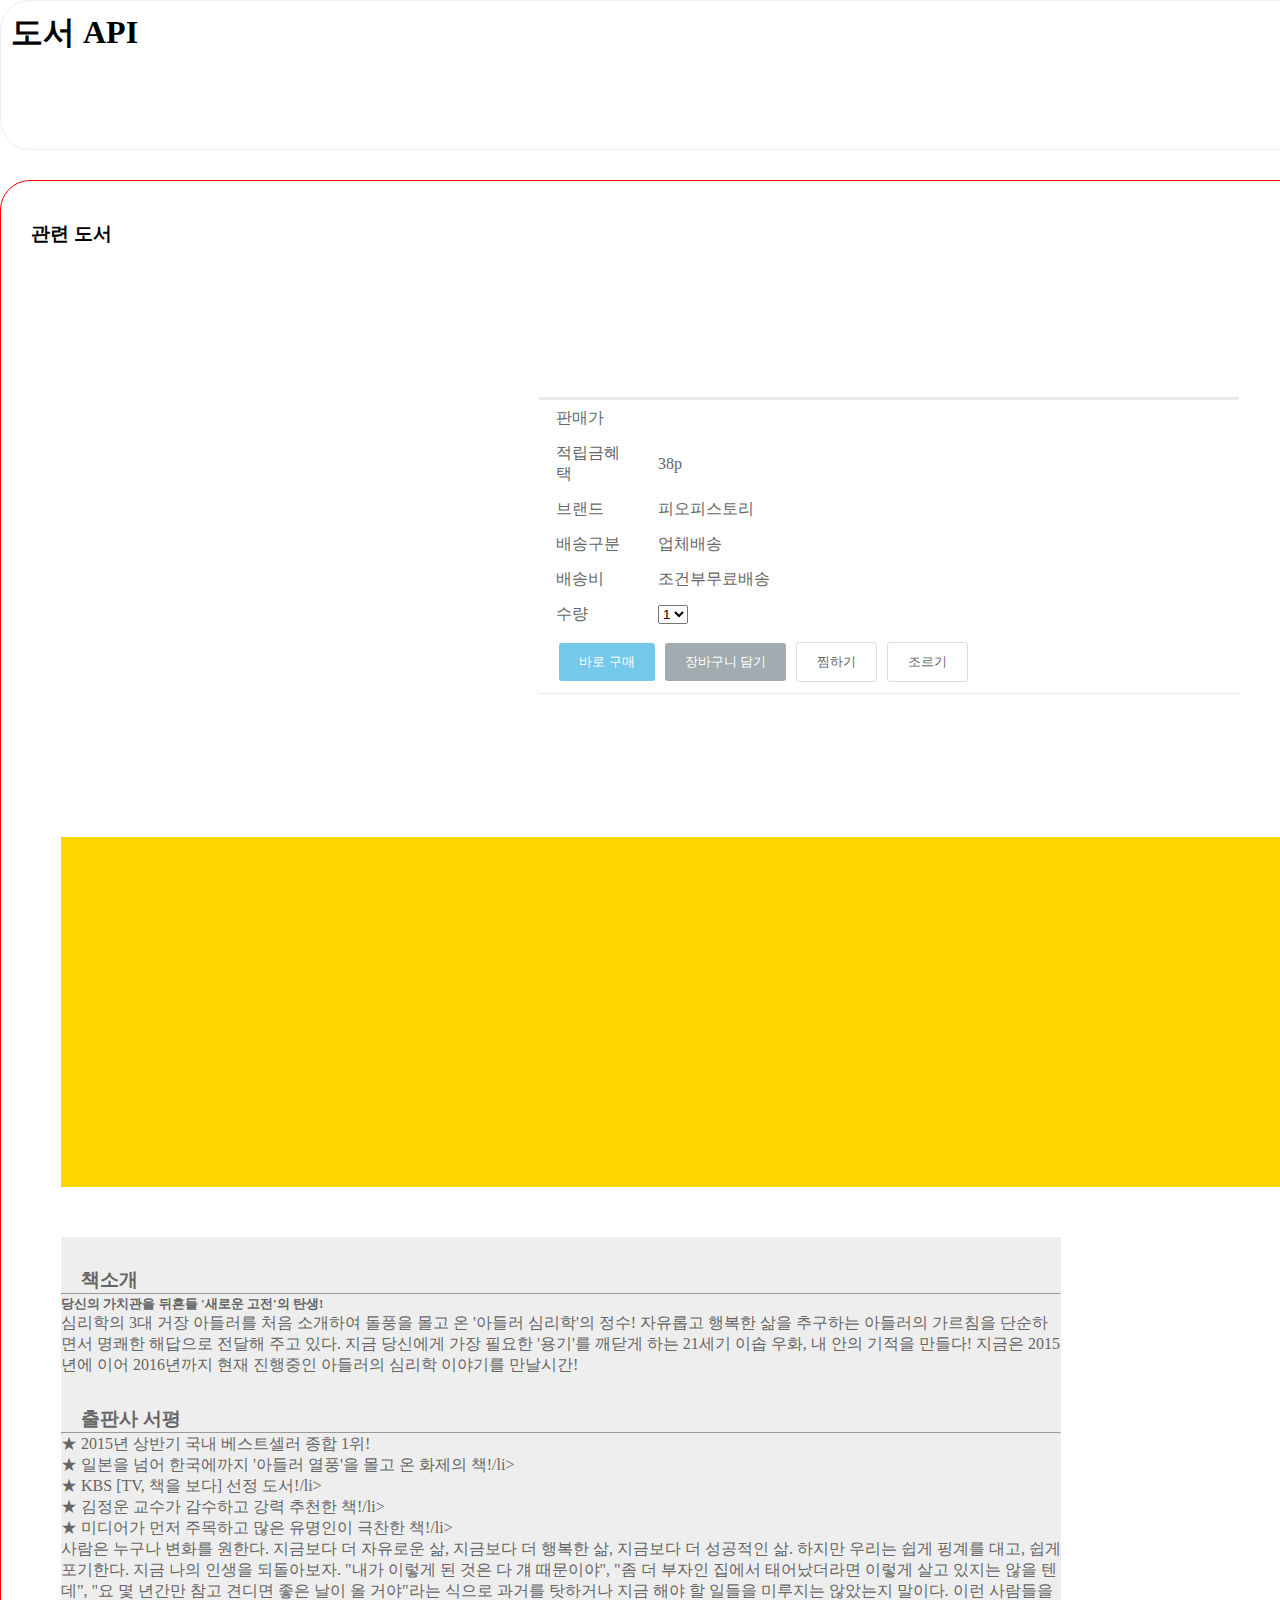
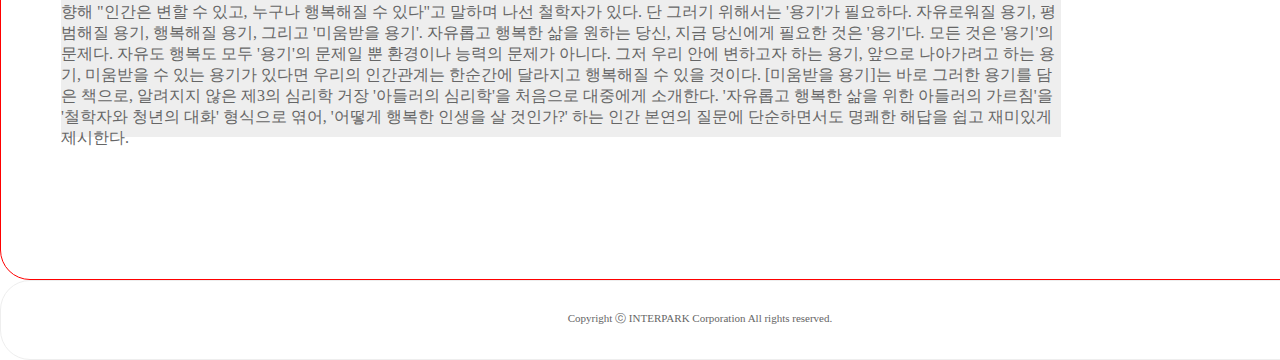
<file: sub_fetchAPI/index.html>
﻿<!DOCTYPE html>
<html lang="ko">

<head>
    <meta name="viewport" content="width=device-width, initial-scale=1.0">
    <title>api 연습</title>

    <style>
        * {
            margin: 0;
            padding: 0;
            box-sizing: border-box;
        }

        ul,
        ol,
        li {
            list-style: none;
        }

        header {
            width: 1400px;
            height: 150px;
            margin: 0 auto;
            border: 1px solid #eee;
            border-radius: 30px;
            padding: 10px;
        }

        h1 a {
            text-decoration: none;
            color: #000;
        }

        section {
            width: 1400px;
            height: 1700px;
            margin: 30px auto 0 auto;
            border: 1px solid red;
            border-radius: 30px;
            padding: 10px;
            position: relative;
        }

        section h3 {
            padding: 30px 0 0 20px;
        }

        /*sub*/
        .sub_box {
            width: 400px;
            height: 500px;
            float: left;
            text-align: center;
            margin: 20px;
            padding: 15px 30px;
            border-radius: 4px;
            border: 1px solid #fff;
            box-shadow: 4px 4px 4px #fff;
        }

        .sub_box img {
            width: 200px;
            height: 300px;
            float: left;
            border: 1px solid #ddd;
            box-shadow: 4px 4px 4px #eee;
            margin: 60px 0 0 0px;
        }

        .sub_box h3 {
            text-align: left;
        }

        table {
            width: 700px;
            border-top: 3px solid #e9e9e9;
            float: right;
            border-bottom: 1px solid #e9e9e9;
            margin: 150px 150px 0 0px;
            color: #666;
        }

        td {
            padding: 6px 15px;
            text-align: left;
        }

        td:first-child {
            width: 100px;
        }

        button {
            margin: 3px;
            cursor: pointer;
        }

        button:first-child {
            background-color: #74c8ea;
            border-radius: 3px;
            padding: 10px 20px;
            color: #fff;
            border: none;
        }

        button:nth-child(2) {
            background-color: #a2abb0;
            border-radius: 3px;
            padding: 10px 20px;
            color: #fff;
            border: none;
        }

        button:nth-child(3) {
            background-color: #fff;
            border-radius: 3px;
            padding: 10px 20px;
            color: #666;
            border: none;
            border: 1px solid #ddd;
        }

        button:nth-child(4) {
            background-color: #fff;
            border-radius: 3px;
            padding: 10px 20px;
            color: #666;
            border: none;
            border: 1px solid #ddd;
        }

        .contextbox {
            width: 95%;
            height: 350px;
            background-color: gold;
            float: left;
            margin: 50px 0 0 50px;
        }

        .contextbox h6 {
            font-size: 20px;
            color: #666;
            text-align: left;
            line-height: 150%;
            padding: 50px 50px 0px;
        }

        .contextbox p {
            font-size: 15px;
            color: #666;
            text-align: left;
            line-height: 150%;
            padding: 50px;
        }

        .contextbox span {
            font-size: 12px;
            color: #666;
            float: right;
            padding: 50px;
        }

        #tmpBox {
            width: 1000px;
            height: 500px;
            background: #eee;
            float: left;
            margin: 50px 0 0 50px;
            color: #666
        }

        footer {
            width: 1400px;
            height: 80px;
            margin: 0 auto;
            border: 1px solid #eee;
            border-radius: 30px;
        }

        footer p {
            text-align: center;
            font-size: 11px;
            color: #666;
            margin: 30px 0 0 0px;
        }
    </style>

    <script src="https://ajax.aspnetcdn.com/ajax/jQuery/jquery-3.6.0.min.js"></script>

</head>

<body>

    <header>
        <h1><a href="index.html">도서 API</a></h1>
    </header>

    <section>
        <h3>관련 도서</h3>

        <div class="sub_box"></div>

        <table>
            <tr>
                <td>판매가</td>
                <td class="pricenum"></td>
            </tr>

            <tr>
                <td>적립금혜택</td>
                <td>38p</td>
            </tr>

            <tr>
                <td>브랜드</td>
                <td>피오피스토리</td>
            </tr>

            <tr>
                <td>배송구분</td>
                <td>업체배송</td>
            </tr>

            <tr>
                <td>배송비</td>
                <td>조건부무료배송</td>
            </tr>

            <tr>
                <td>수량</td>
                <td>
                    <select name="select" id="select">
                        <option>1</option>
                        <option>2</option>
                        <option>3</option>
                        <option>4</option>
                        <option>5</option>
                    </select>
                </td>
            </tr>

            <tr>
                <td colspan="2">
                    <button>바로 구매</button>
                    <button>장바구니 담기</button>
                    <button>찜하기</button>
                    <button>조르기</button>
                </td>
            </tr>

        </table>

        <div class="contextbox"></div>

        <div id="tmpBox"></div>

    </section>

    <footer>
        <p>Copyright ⓒ INTERPARK Corporation All rights reserved.</p>
    </footer>

    <script>

        //메모장으로 sub 텍스트 가져오기, 서버에 올려야 보임
        // $(function () {
        //     $.get("./sub_txt/txt1.txt", function (data) {
        //         $("#tmpBox").html(data);
        //     })

        // });

        const REST_API_KEY = '7b2300fc6315bb65035d1a3c7b49b161';

        async function bookData() {
            const params = new URLSearchParams({
                target: "title",
                query: "미움받을 용기"
            });

            try {
                const response = await fetch(`https://dapi.kakao.com/v3/search/book?${params}`, {
                    method: 'GET',
                    headers: {
                        Authorization: `KakaoAK ${REST_API_KEY}`
                    }
                });

                if (!response.ok) {
                    throw new Error(`HTTP 오류! 상태 코드: ${response.status}`);
                }

                const data = await response.json();

                $(".sub_box").append("<h3>" + data.documents[0].title + "</h3>");
                $(".sub_box").append("<img src='" + data.documents[0].thumbnail + "'/>");
                $(".contextbox").append("<h6>" + data.documents[0].authors[0] + "</h6>");
                $(".pricenum").append(data.documents[0].price + "원");
                $(".contextbox").append("<p>" + data.documents[0].contents + "</p>");
                $(".contextbox").append("<span>자세히보기</span>");

            } catch (error) {
                console.log('에러발생', error);
            }
        }

        bookData();

        //메모장으로 sub 텍스트 가져오기, 서버에 올려야 보임
        document.addEventListener("DOMContentLoaded", async function () {
            try {
                const response = await fetch("./sub_txt/txt1.txt");
                if (!response.ok) {
                    throw new Error("Network response was not ok");
                }
                const data = await response.text();
                document.getElementById("tmpBox").innerHTML = data;
            } catch (error) {
                console.error("There was a problem with the fetch operation:", error);
            }
        });
    </script>

</body>

</html>
</file>
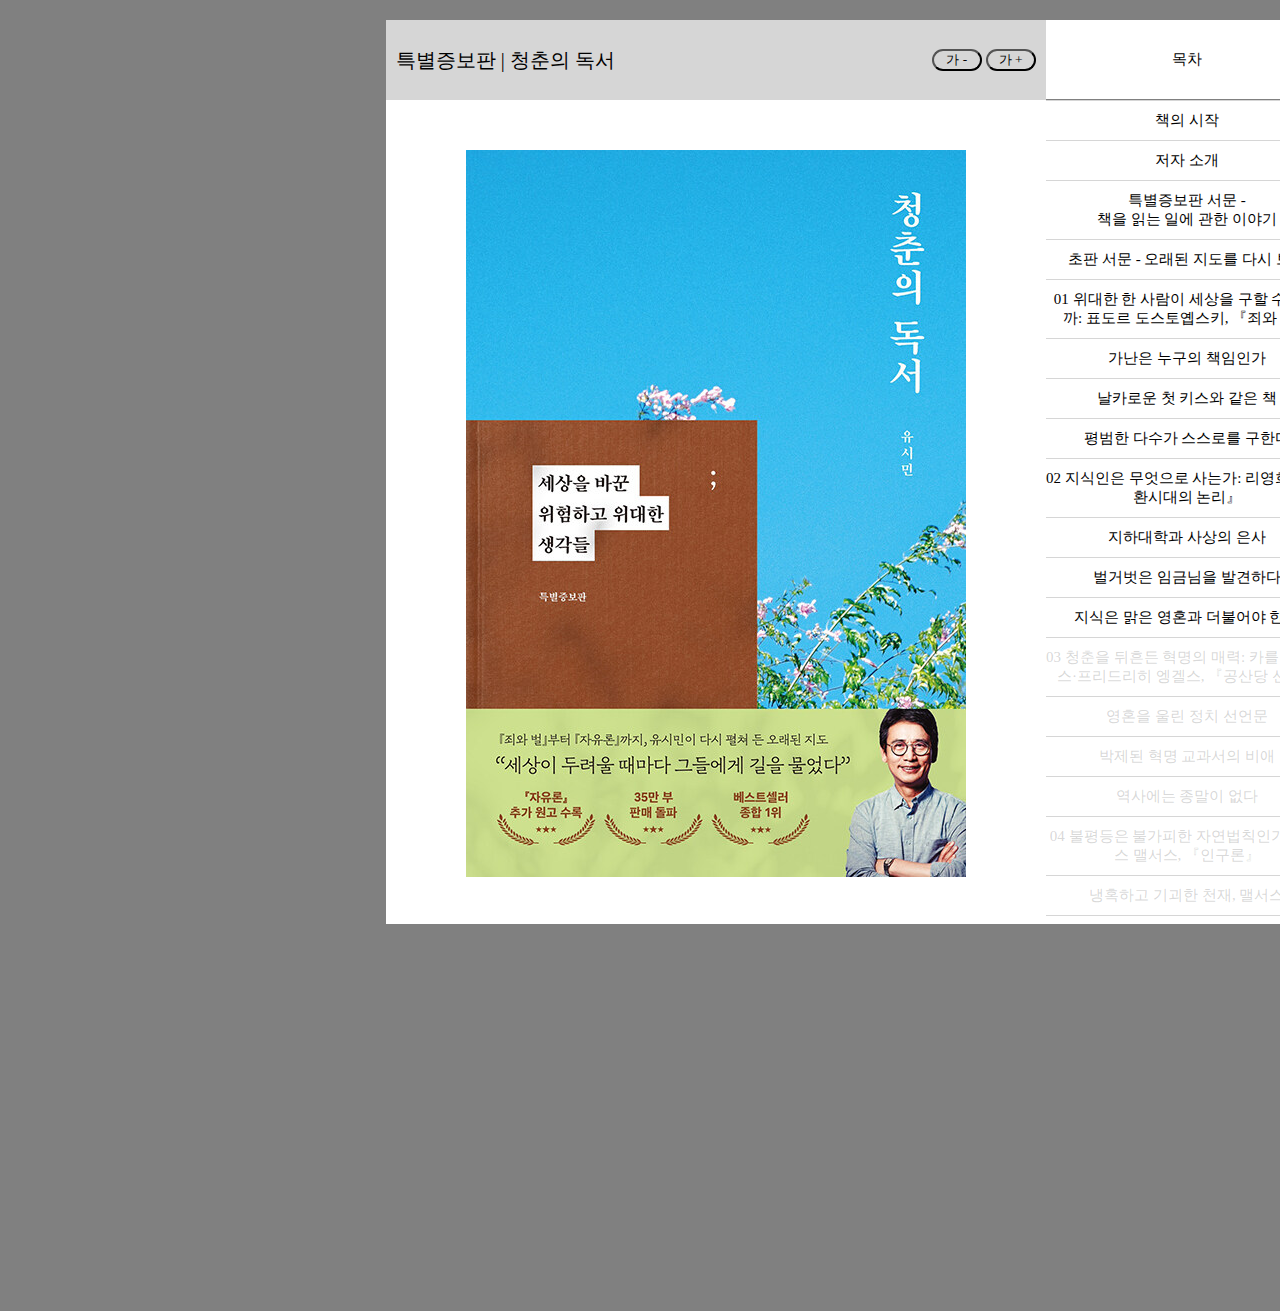
<file: modal.html>
<!DOCTYPE html>
<html lang="ko">

<head>
   <meta charset="UTF-8">
   <meta name="viewport" content="width=device-width, initial-scale=1.0">
   <link rel="stylesheet" href="./css/sub.css">
   <title>LIDIMoDal</title>
</head>

<body style="background-color: gray;">
   <div id="PRVModal">
      <div class="popup">


         <div class="modalleft">
            <div class="modallefttop">

               <div>

                  <a href="./sub.html">
                     특별증보판 | 청춘의 독서</a>

               </div>
               <div class="optionbuttons">
                  <button type="button" class="smaller_button">
                     <span>가 -</span>

                  </button>
                  <button type="button" class="bigger_button">
                     <span >가 +</span>

                  </button>
               </div>

            </div>
            <div class="modalleftbottom">
               <div id="ridi_link_c1" style="display: block;"><img src="./img/bookfront.jpg" alt="책표지">
               </div>
               <div id="ridi_link_c2" style="display: none;">
                  <p>1959년 경주에서 태어나 대구에서 자랐다. 열심히 공부해 서울대학교 경제학과에 입학했으나 막상 공부보다는 군사독재 정권과 싸우는 일에 더 많은 시간을 썼다. 스물여섯, 학생회
                     간부로 일하다 시국 사건에 휘말려 구속당했을 때 옥중에서 작성한 ‘항소이유서’가 시대의 명문으로 널리 읽히며 세상에 이름을 알리게 됐다. 이후 주된 밥벌이는 글쓰기였다.
                     스물아홉에 출간한 『거꾸로 읽는 세계사』는 100만 부 이상 팔렸다.</p>
                  <p>제적과 복학을 반복하다 30대에 들어서야 대학을 졸업했고, 이후 독일로 유학을 떠나 경제학 석사 학위를 땄다. 귀국한 후 칼럼니스트와 〈100분 토론〉 진행자로 활약하던 중
                     2002년 개혁국민정당을 창당하며 정치에 입문했다. 16·17대 국회의원과 보건복지부 장관까지 지냈으나 2013년 결국 정계 은퇴를 선언하고 전업 작가로 돌아왔다. 지금은 책을
                     읽고 여행을 하고 글을 쓰며 산다. 여러 방송 프로그램에도 출연한다.</p>
                  <p>사람들이 알면 좋을 정보를 최대한 재미있게 엮어 읽기 편한 문장에 담아 전하는 ‘지식소매상’이 직업 정체성이다. 주요 저서로 『그의 운명에 대한 아주 개인적인 생각』 『나의
                     한국현대사』 『역사의 역사』 『국가란 무엇인가』 『어떻게 살 것인가』 『후불제 민주주의』 『부자의 경제학 빈민의 경제학』 『유시민의 경제학 카페』 등이 있다.</p>
               </div>
               <div id="ridi_link_c3" style="display:none;">
                  <h5>특별증보판 서문<span> - 책을 읽는 일에 관한 이야기</span></h5>
                  <p>책을 읽는 일에<br> 관한 이야기</p>
                  <p>글쓰기를 생업으로 삼은 자로서 지금까지 낸 책이 적지는 않다. ‘제일 애착이 가는 책이 어느
                     것이냐’는 질문을 가끔 받는다. 늘 『청춘의 독서』라고 대답했다. 앞으로도 그럴지는 모르겠으나 지금은 그렇다. 왜냐고 물으면 이렇게 말한다. ‘제 생각과 감정을 제일 많이 표현한
                     책이거든요.</p>
                  <p>내 직업 정체성은 ‘지식소매상’이다. 명함에 그렇게 쓴 적도 있다. 나는 사람들이 알면 좋을 것 같은 정보를 최대한 재미있게 엮어 읽기 편한 문장에 담는다. 제일 오래된 『거꾸로
                     읽는 세계사』부터 최근의 『문과 남자의 과학 공부』와 『유럽 도시 기행』 시리즈까지 서점에 있는 내 책은 대부분 그렇게 썼다. 내가 세상과 관계를 맺고 살면서 존재의 자격을
                     확인하는 방법이다.</p>
                  <p>『청춘의 독서』는 ‘살짝’ 예외다. 널리 알려진 고전을 다루었지만 책 정보를 전달하려고 쓰지는 않았다. 책을 읽으면서 얻은, 삶과 인간과 세상과 역사에 대한, 나 자신의 감정과
                     생각을 말하려고 썼다. 책 자체가 아니라 책을 읽는 일에 관한 이야기다. ‘세상을 더 나은 곳으로 바꾸려는’ 목적보다는 ‘나를 표현하려는’ 욕망에 끌려 썼다. 어디 나만
                     그렇겠는가. 누구든 자신의 내면을 표현한 글에 애착을 느낄 것이다.</p>
                  <p>『청춘의 독서』는 이미 적지 않은 독자를 만나는 행운을 누렸다. 그런데도 편집자가 더 많은 독자를 만날 수 있도록 한 꼭지를 보충해서 특별판을 만들자고 했다. 권고를 받아들여
                     『자유론』 편을 새로 썼다. 왜 하필 『자유론』인가? 원래 좋아하는 책이다. 게다가 12·3 비상계엄 선포 이후 우리 모두가 함께 겪었던 국가와 정치의 풍파를 소화해 내는 데
                     도움이 될 것 같아 선택했다. 대학에 막 들어갔던 딸에게 주었던 헌사<span style="font-size: 16.1px;">(獻辭)</span>와
                     집필 후기를 조금 고쳤다. 평소 흉하다고 생각했던 본문의 문장을 여기저기 손보았다. 내용은 달라지지 않았다.</p>
                  <p>한강 선생의 노벨문학상 수상 이후 젊은이들 사이에서 종이책 읽기가 ‘힙한 행위’로 떠올랐다는 말을 들었다. 사실이면 좋겠다. 유행은 오래 가지 않는다지만 잠깐이라도 어딘가. 이
                     특별판이 ‘힙한 종이책’ 유행에 일조할 수 있기를 감히 기대해본다.</p>
                  <p>2025년 4월</p>
                  <p>유 시 민</p>

               </div>
               <div id="ridi_link_c4" style="display:none;">

                  <h5>초판 서문<span> - 오래된 지도를 다시 보다</span></h5>
                  <p>오래된 지도를<br> 다시 보다</p>
                  <p>길을 잃었다. 많은 친구들이 함께 여정을 떠났지만 갈림길을 지날 때마다 차례차례 다른 길을 선택해 멀어져갔다. 아픈 다리 서로 달래며 지금까지 동행했던 사람들도, 다른 곳에서
                     출발했지만 어느 곳에선가부터 함께 걸어왔던 이들도 생각이 조금씩 다르다. 날이 저물어 사방 어두운데, 누구도 자신 있게 방향을 잡아 발걸음을 내딛지 못한다. 망연자실 넋 놓고
                     앉아 있을 수만은 없다. 이미 지나온 길을 되돌아가지도 못한다. 지금 할 수 있는 일은 어디에서 무엇이 어긋났던 것인지 살펴보는 일뿐인 것 같다.</p>
                  <p><br></p>
                  <p>달그림자와 별을 살펴 방향을 새로 가늠해보고, 갈림길과 장애물이 나타날 때마다 도움받았던 낡은 지도를 꺼내 살펴본다. 이 지도에 처음부터 오류가 있었던 것은 아닐까? 혹시 내가
                     지도를 잘못 읽은 것일까? 온갖 의심이 먹구름처럼 밀려든다. 나는 바위에 걸터앉아 잠시 여유를 가지기로 했다. 그리고 긴 여정을 함께했던 지도를 들여다보면서 지난 시기의 선택이
                     올바른 것이었는지를 차분히 되짚어보았다.</p>
                  <p><br></p>
                  <p>그렇게 해서 이 책이 나왔다. 이것은 문명의 역사에 이정표를 세웠던 위대한 책들에 대한 이야기이며, 위대한 책을 남긴 사람에 대한 이야기다. 그리고 어느 정도는, 그 책들에
                     기대어 나름의 행로를 걸었던 나 자신과 그 과정에서 내가 본 것들에 대한 이야기이기도 하다. 지금까지 내 삶에 깊고 뚜렷한 흔적을 남겼던 이 책들은 30년 세월이 지난 지금 그때
                     내가 들었던 것과는 무척 다른 이야기를 들려주었다. 어떤 독자도 같은 책을 두 번 읽을 수 없는 것이 아닐까, 그런 생각이 든다.</p>
                  <p><br></p>
                  <p>생물의 개체발생은 계통발생을 반복한다고 한다. 최초의 수정란이 어머니의 자궁에서 수십조 개의 세포로 이루어진 인간으로 성장하는 열 달은 지구 행성에 처음 출현한 유기 분자가
                     호모사피엔스로 발전하기까지 수십억 년의 진화적 시간을 압축·반복한다. 지성의 개체발생도 계통발생을 반복한다. 인간의 대뇌피질에 축적된 정보의 유기적 통일체인 지성, 그것 역시
                     기나긴 지식과 지성의 발생사를 압축·반복하는 과정을 통해 만들어졌다. 나의 육체는 코스모스를 운행하는 모든 별들과 같은 물질로 연결되어 있고, 정신은 문명사의 이정표를 세웠던
                     위대한 지성인들과 책을 통해 이어져 있다. 나는 그들 모두에게서 살아 있는 문화 유전자를 상속받았다. 그들이 했던 고민과 사색은 많든 적든 내 것이기도 하다.</p>
                  <p><br></p>
                  <p>명색이 글쟁이면서 아내에게 헌정한<span>(?)</span> 책이 여태 한 권도 없었다는 사실 때문에 면목이 없다. 그래도 이 책은 아내 K의 허락을 받아 이제 갓 대학에
                     들어가 제 나름의 인생행로를 설계하고 있는 딸 S에게 주기로 했다. 아내와 나는 우리가 그 나이였을 때 있었다면 좋았을 책이라는 데 공감했다. 이 책을 주면서 사랑하는 딸에게
                     말하고 싶다. 세상은 죽을 때까지도 전체를 다 볼 수 없을 만큼 크고 넓으며, 삶은 말할 수 없이 아름다운 축복이라는 것을. 인간은 이 세상을 위해 태어난 것이 아니라 이 세상에
                     살러 온 존재이며, 인생에는 가치의 우열을 가릴 수 없는 여러 길이 있다는 것을. 그리고 어느 길에서라도 스스로 인간다움을 잘 가꾸기만 하면 기쁨과 보람과 행복을 발견할 수
                     있다는 것을.</p>
                  <p><br></p>
                  <p>처음 기획을 했을 때부터 격려와 배려를 아끼지 않았던 웅진지식하우스 이수미 선생과 한 꼭지씩 초고부터 함께 읽고 검토해준 김보경 님께 감사드린다. 함께 일하는 게 처음인데도 모든
                     일이 유쾌하고 원활하게 진행되었다. 국회도서관에서 30여 년 전 책들을 찾아준 김유경 님의 수고에 감사드린다. 내 청춘의 독서를 풍요롭게 만들어주셨던 리영희 선생님과 최인훈
                     선생님께는 무한한 감사와 존경을 담아 큰절을 올리며 두 분의 건강을 축원해드리고자 한다. 아울러 위대한 지성의 목소리를 우리말로 번역해 들려주신 모든 선생님들께도, 일일이 허락을
                     구하고 감사드리지 못한 데 대한 용서와 이해를 청하며 감사 인사를 올린다.</p>
                  <p><br></p>
                  <p>2009년 10월</p>
                  <p>유 시 민</p>


               </div>


            </div>

         </div>


         <div class="modalright">
            <div class="modalrighttop">목차</div>
            <ul>
               <li><button data-id="1" data-target="#ridi_link_c1" class="">책의 시작</button></li>
               <li><button data-id="2" data-target="#ridi_link_c2" class="">저자 소개</button></li>
               <li><button data-id="7" data-target="#ridi_link_c3" class="">특별증보판 서문 - <br> 책을 읽는 일에 관한 이야기</button>
               </li>
               <li><button data-id="8" data-target="#ridi_link_c4" class="">초판 서문 - 오래된 지도를 다시 보다</button></li>
               <li><button>01 위대한 한 사람이 세상을 구할 수 있을까: 표도르 도스토옙스키, 『죄와
                     벌』</button></li>
               <li><button>가난은 누구의 책임인가</button></li>
               <li><button>날카로운 첫 키스와 같은 책</button></li>
               <li><button>평범한 다수가 스스로를 구한다</button></li>
               <li><button>02 지식인은 무엇으로 사는가: 리영희, 『전환시대의 논리』</button>
               </li>
               <li><button>지하대학과 사상의 은사</button></li>
               <li><button>벌거벗은 임금님을 발견하다</button></li>
               <li><button>지식은 맑은 영혼과 더불어야 한다</button></li>
               <li><span>03 청춘을 뒤흔든 혁명의 매력: 카를 마르크스·프리드리히 엥겔스, 『공산당 선언』</span></li>
               <li><span>영혼을 울린 정치 선언문</span></li>
               <li><span>박제된 혁명 교과서의 비애</span></li>
               <li><span>역사에는 종말이 없다</span></li>
               <li><span>04 불평등은 불가피한 자연법칙인가: 토머스 맬서스, 『인구론』</span></li>
               <li><span>냉혹하고 기괴한 천재, 맬서스</span></li>
               <li><span>자선은 사회악이다</span></li>
               <li><span>재산권과 생존권</span></li>
               <li><span>편견은 천재의 눈도 가린다</span></li>
               <li><span>05 삶이 그대를 속일지라도: 알렉산드르 푸시킨, 『대위의 딸』</span></li>
               <li><span>로맨스를 빙자한 정치소설</span></li>
               <li><span>유쾌한 반란의 소묘</span></li>
               <li><span>얼어붙은 땅에서 꽃이 피다</span></li>
               <li><span>위대한 시인의 허무한 죽음</span></li>
               <li><span>06 진정한 보수주의자를 만나다: 맹자, 『맹자』</span></li>
               <li><span>역성혁명론을 만나다</span></li>
               <li><span>백성이 가장 귀하다</span></li>
               <li><span>아름다운 보수주의자, 맹자의 재발견</span></li>
               <li><span>대장부는 의를 위하여 생을 버린다</span></li>
               <li><span>07 어떤 곳에도 속할 수 없는 개인의 욕망: 최인훈, 『광장』</span></li>
               <li><span>대한민국의 민족사적 정통성</span></li>
               <li><span>소문뿐인 혁명</span></li>
               <li><span>주사파, 1980년대의 이명준</span></li>
               <li><span>열정 없는 삶을 거부하다</span></li>
               <li><span>08 권력투쟁의 빛과 그림자: 사마천, 『사기』</span></li>
               <li><span>『사기』의 주인공, 한고조 유방</span></li>
               <li><span>지식인 사마천의 울분</span></li>
               <li><span>새 시대는 새로운 사람을 부른다</span></li>
               <li><span>권력의 광휘, 인간의 비극</span></li>
               <li><span>정치의 위대함을 생각한다</span></li>
               <li><span>09 슬픔도 힘이 될까: 알렉산드르 솔제니친, 『이반 데니소비치의 하루』</span></li>
               <li><span>존엄을 빼앗긴 사람의 지극히 평범한 하루</span></li>
               <li><span>슬픔과 노여움의 미학</span></li>
               <li><span>이반 데니소비치 탄생의 비밀</span></li>
               <li><span>노동하는 인간은 아름답다</span></li>
               <li><span>10 인간은 이기적인 존재인가: 찰스 다윈, 『종의 기원』</span></li>
               <li><span>해설을 먼저 읽어야 할 고전</span></li>
               <li><span>다윈과 월리스, 진화론의 동시 발견</span></li>
               <li><span>다윈주의는 진보의 적인가</span></li>
               <li><span>이타적 인간의 가능성</span></li>
               <li><span>11 우리는 왜 부자가 되려 하는가: 소스타인 베블런, 『유한계급론』</span></li>
               <li><span>부(富)는 그 자체가 목적이다</span></li>
               <li><span>사적 소유라는 야만적 문화</span></li>
               <li><span>일부러 낭비하는 사람들</span></li>
               <li><span>지구상에서 가장 고독했던 경제학자</span></li>
               <li><span>인간은 누구나 보수적이다</span></li>
               <li><span>12 문명이 발전해도 빈곤이 사라지지 않는 이유: 헨리 조지, 『진보와 빈곤』</span></li>
               <li><span>뉴욕에 재림한 리카도</span></li>
               <li><span>꿈을 일깨우는 성자(聖者)의 책</span></li>
               <li><span>타인을 일깨우는 영혼의 외침</span></li>
               <li><span>13 내 생각은 정말 내 생각일까: 하인리히 뵐, 『카타리나 블룸의 잃어버린 명예』</span></li>
               <li><span>보이는 것과 진실의 거리</span></li>
               <li><span>명예 살인</span></li>
               <li><span>68혁명과 극우 언론</span></li>
               <li><span>언론의 자유는 누구를 위한 것인가</span></li>
               <li><span>14 역사의 진보를 믿어도 될까: E. H. 카, 『역사란 무엇인가』</span></li>
               <li><span>랑케를 떠나 카에게로</span></li>
               <li><span>회의의 미로에 빠지다</span></li>
               <li><span>식자우환 (識字憂患)</span></li>
               <li><span>진보주의자를 위한 격려와 위로</span></li>
               <li><span>15 21세기 문명의 예언서: 존 스튜어트 밀, 『자유론』</span></li>
               <li><span>개인 독립 선언</span></li>
               <li><span>세계 최강국의 최고 지식인</span></li>
               <li><span>밀이 『자유론』에서 펼친 이야기</span></li>
               <li><span>『자유론』의 공동저자, 해리엇 테일러 밀</span></li>
               <li><span>시대를 넘지 못한, 그러나 좋은 사람</span></li>
               <li><span>대한국민에게 보내는 격려</span></li>
               <li><span>후기 - 위대한 유산에 대한 감사</span></li>
               <li><span>참고문헌</span></li>
               <li><span>판권</span></li>
            </ul>
         </div>



      </div>
   </div>
   <script src="https://code.jquery.com/jquery-3.6.0.min.js"></script>
   <script src="./js/sub.js"></script>
</body>

</html>
</file>
<file: css/index.css>
:root {
  font-size: 15px;
}

* {
  margin: 0;
  padding: 0;
  box-sizing: border-box;
  font-family: inherit;
}

a {
  text-decoration: none;
  color: black;
}

ul,
li,
ol {
  list-style: none;
  margin: 0;
  padding: 0;
}

#headerbox {
  border-bottom: 1px solid gray;
  height: 120px;
}
#headerbox header {
  height: 120px;
}
#headerbox ul {
  font-weight: 800;
  font-size: 1rem;
}
#headerbox ul {
  display: flex;
}
#headerbox .sub {
  display: none;
}
#headerbox li {
  margin: 0 10px;
}

#headertop {
  height: 60px;
  display: flex;
  justify-content: space-between;
  align-items: center;
}
#headertop ul {
  display: flex;
  font-weight: 800;
}

#headerbottom {
  height: 60px;
  display: flex;
  justify-content: space-between;
  align-items: center;
}
#headerbottom ul {
  font-weight: 700;
}
#headerbottom .search-wrapper {
  border-radius: 5px;
  width: 280px;
  height: 45px;
  background-color: rgb(235, 235, 235);
  border-style: none;
  text-align: center;
  display: flex;
  align-items: center;
  justify-content: center;
  gap: 25px;
  margin-left: 30px;
  margin-bottom: 9px;
}
#headerbottom .search-wrapper .search-icon {
  color: #1e9eff;
}
#headerbottom .search-wrapper #search-input {
  border-style: none;
  background-color: rgb(235, 235, 235);
  outline: none;
  caret-color: #1e9eff;
}

#banner {
  width: 200px;
  height: 200px;
  position: fixed;
  z-index: 10;
  top: 750px;
  right: 40px;
}
#banner div {
  background-color: #1e9eff;
  border-radius: 100%;
  width: 140px;
  height: 135px;
  background-image: url(../img/banner.png);
  position: relative;
  display: flex;
  flex-direction: column;
  justify-content: space-evenly;
}
#banner div a {
  text-align: center;
}
#banner div a p {
  color: #fff;
  font-weight: 500;
  font-size: 1.2rem;
  margin-top: -10px;
  transition: transform 0.2s ease;
}
#banner div a p:hover {
  animation: shake 0.3s ease-in-out;
}
#banner button:hover {
  border: none !important;
  cursor: pointer;
}
#banner button {
  all: unset;
  float: right;
  margin-right: 55px;
  margin-top: -15px;
  font-weight: 600;
  color: #333;
}

#footerbox {
  height: 300px;
  border-top: 1px solid black;
}
#footerbox ul {
  display: flex;
}
#footerbox .sub {
  display: none;
}
#footerbox li {
  margin: 0 10px;
}
#footerbox footer {
  height: 100%;
  padding: 30px;
  display: flex;
  font-size: 0.8rem;
  overflow: hidden;
}
#footerbox footer #footerleft {
  width: 50%;
}
#footerbox footer #footerleft #snsbox .snsul {
  margin-bottom: 50px;
  margin-top: 15px;
}
#footerbox footer #footerleft #snsbox .snsul .snsli {
  width: 50px;
  height: 50px;
  text-align: center;
  border: 0.5px solid rgb(185, 184, 184);
  border-radius: 100px;
  padding-top: 9px;
}
#footerbox footer #footerleft #snsbox .snsul .snsli:hover {
  border: 1px solid #1e9eff;
}
#footerbox footer #footerleft #snsbox .snsul .snsli svg path {
  margin: auto 0;
}
#footerbox footer #footerleft nav {
  margin: 10px 0;
}
#footerbox footer #footerleft nav a::before {
  content: "";
  display: inline-block;
  background: rgb(240, 240, 240);
  width: 1px;
  height: 9px;
  margin: 2px 6px;
}
#footerbox footer #footerleft nav a:hover {
  color: #aaa8a8;
}
#footerbox footer #footerleft #BRN span {
  display: inline-flex;
}
#footerbox footer #footerleft #BRN span svg {
  transform: rotate(90deg);
  transition: transform 0.3s ease;
  margin: 2px 0 0 3px;
}
#footerbox footer #footerleft #BRN .hi {
  display: none;
}
#footerbox footer #footerright {
  width: 50%;
  color: #1e9eff;
}

#footermain {
  text-align: left;
  display: flex;
  justify-content: space-evenly;
}
#footermain .footersub {
  display: flex;
  flex-direction: column;
}
#footermain .footersub > li {
  margin: 2px 0;
}
#footermain .footersub > li:nth-of-type(2) a svg {
  color: #1e9eff;
  margin-left: 3px;
  text-align: center;
  vertical-align: baseline;
}
#footermain .footersub > li a:hover {
  color: #aaa8a8;
}

@keyframes shake {
  0% {
    transform: translateX(0);
  }
  25% {
    transform: translateX(-2px);
  }
  50% {
    transform: translateX(2px);
  }
  75% {
    transform: translateX(-2px);
  }
  100% {
    transform: translateX(0);
  }
}
@font-face {
  font-family: "RIDIBatang";
  src: url("https://fastly.jsdelivr.net/gh/projectnoonnu/noonfonts_twelve@1.0/RIDIBatang.woff") format("woff");
  font-weight: normal;
  font-style: normal;
}
.container {
  width: 1280px;
  height: auto;
  margin: 0 auto;
}

.BOOK,
.MD {
  height: 430px;
}

h3 {
  align-self: flex-start;
  font-size: 1.6rem;
  font-weight: 800;
  margin: 50px 0;
}

.btnArea {
  position: relative;
}

.buttonbox {
  position: absolute;
  top: 50%;
  left: -50px;
  width: 110%;
  display: flex;
  justify-content: space-between;
  transform: translateY(-50%);
  pointer-events: none;
}

.buttonbox button {
  border-radius: 150px;
  height: 40px;
  width: 40px;
  pointer-events: auto;
  background-color: rgba(134, 134, 134, 0.5);
  color: rgb(255, 255, 255);
  border: none;
  padding: 10px;
  cursor: pointer;
  font-size: 16px;
}

.leftbutton {
  transform: rotate(180deg);
}

ul {
  display: flex;
}

.sub {
  display: none;
}

li {
  margin: 0 10px;
}

.s1 nav {
  height: 36px;
  margin-top: 6px;
}

.main {
  position: relative;
  font-weight: 600;
}
.main li {
  margin: 5px;
  display: block;
  color: #333;
  border-radius: 4px;
  transition: all 0.3s ease;
}
.main li:hover > a {
  color: #1e9eff;
}
.main li.selected > a {
  background-color: #1e9eff;
  color: #fff;
}

#AllCat {
  z-index: 5;
  padding: 7px;
  border-radius: 36px;
  margin: -3px 9px 6px 697px;
}
#AllCat:hover {
  color: #1e9eff;
}
#AllCat.selected {
  background-color: #1e9eff;
  color: #fff;
}

.subwrap {
  display: none;
  height: 400px;
  position: absolute;
  top: 36px;
  right: -2px;
}
.subwrap .sub {
  display: flex;
  width: 1283px;
  background-color: rgb(255, 255, 255);
  font-size: 0.8rem;
  align-content: flex-start;
  justify-content: space-around;
  flex-wrap: wrap;
  flex-direction: column;
  padding-left: 80px;
  height: 400px;
}

.AllCatsub {
  font-weight: 700;
  display: flex;
  height: 45px;
  width: 100px;
  font-size: 0.9rem;
  background-color: azure;
  margin: 2px !important;
  align-items: center;
  position: relative;
  color: #1e9eff;
  padding: 5px;
}
.AllCatsub:hover {
  color: aliceblue;
  background-color: #1e9eff;
}
.AllCatsub #nov {
  height: 97px;
  padding-top: 0px;
  margin-top: 0px;
  padding-bottom: 0px;
  margin-bottom: 0px;
  display: flex;
  flex-wrap: wrap;
}

.whole {
  font-weight: 700;
}
.whole a {
  color: rgb(77, 77, 77);
}

.subs {
  font-weight: initial;
  position: absolute;
  width: 878px;
  height: 45px;
  background-color: aliceblue;
  top: 0px;
  display: none;
}
.subs > li {
  display: flex;
  font-weight: 500;
  align-items: center;
}
.subs > li :hover {
  color: #1e9eff;
}

.AllCatsub:nth-of-type(1) .subs {
  left: 224px;
}
.AllCatsub:nth-of-type(2) .subs {
  left: 224px;
}
.AllCatsub:nth-of-type(3) .subs {
  left: 224px;
}
.AllCatsub:nth-of-type(4) .subs {
  left: 224px;
}
.AllCatsub:nth-of-type(5) .subs {
  left: 224px;
}
.AllCatsub:nth-of-type(6) .subs {
  left: 224px;
}
.AllCatsub:nth-of-type(7) .subs {
  left: 224px;
}
.AllCatsub:nth-of-type(8) .subs {
  left: 224px;
}
.AllCatsub:nth-of-type(9) .subs {
  left: 120px;
}
.AllCatsub:nth-of-type(10) .subs {
  left: 120px;
}
.AllCatsub:nth-of-type(11) .subs {
  left: 120px;
}
.AllCatsub:nth-of-type(12) .subs {
  left: 120px;
}
.AllCatsub:nth-of-type(13) .subs {
  left: 120px;
}
.AllCatsub:nth-of-type(14) .subs {
  left: 120px;
}
.AllCatsub:nth-of-type(15) .subs {
  left: 120px;
}
.AllCatsub:nth-of-type(16) .subs {
  left: 120px;
}

#s1SBox {
  height: 400px;
  display: flex;
  flex-direction: column;
  align-items: center;
}
#s1SBox .s1slider {
  width: 1280px;
  overflow: hidden;
}
#s1SBox .s1slider .s1sliderbox {
  width: 9224px;
  display: flex;
  margin-left: 0;
  padding: 0;
  transition: none;
  height: 400px;
  position: relative;
  align-items: center;
  justify-content: flex-start;
  align-content: space-around;
  flex-wrap: wrap;
}
#s1SBox .s1slider .s1sliderbox .contents {
  height: 400px;
  width: 1162px;
  background-position: 280px 0px !important;
  border-radius: 10px;
  margin-bottom: 0px;
  margin-top: 0px;
  flex-shrink: 0;
  transition: none;
  /* margin: 0 7px; */
  margin-right: 9px;
  position: relative;
  box-shadow: 0px -58px 342px -69px #1a1a1a inset;
}
#s1SBox .s1slider .s1sliderbox .contents .Twrap {
  display: none;
  position: absolute;
  bottom: 50px;
  left: 50px;
  color: rgb(255, 255, 255);
  width: 500px;
}
#s1SBox .s1slider .s1sliderbox .contents .Twrap .L {
  display: inline-flex;
  border: 1px solid rgb(236, 236, 236);
  width: auto;
}
#s1SBox .s1slider .s1sliderbox .contents .Twrap .L p {
  border-right: 1px solid aliceblue;
  padding: 5px;
}
#s1SBox .s1slider .s1sliderbox .contents .Twrap .STM {
  font-size: 3rem;
  font-weight: 700;
}
#s1SBox .s1slider .s1sliderbox .contents .Twrap .STS {
  font-size: 1.5rem;
}
#s1SBox .s1slider .s1sliderbox .contents .pagewrap {
  display: none;
  position: absolute;
  background-color: rgba(31, 30, 30, 0.2);
  border-radius: 20px;
  padding: 10px;
  font-size: 1.2rem;
  bottom: 20px;
  right: 40px;
  color: #f3f3f3;
}
#s1SBox .s1slider .s1sliderbox .contents .pagewrap span {
  font-weight: 500;
}

#mbuttonbox {
  width: 800px;
  height: 124px;
}
#mbuttonbox nav {
  display: flex;
  justify-content: space-between;
  margin: 10px 10px;
}
#mbuttonbox nav p {
  position: relative;
  top: 0px;
  font-size: 1.01rem;
  text-align: center;
  font-weight: 500;
}

.circlebutton {
  width: 75px;
  height: 75px;
  border-radius: 50%;
  position: relative;
}
.circlebutton:hover {
  cursor: pointer;
}
.circlebutton:hover img {
  transform: scale(1.1);
}
.circlebutton img {
  width: 100%;
}

#book1 {
  display: flex;
  flex-direction: column;
  justify-content: space-evenly;
  align-items: center;
}
#book1 > div {
  height: 350px;
  width: 1280px;
  display: flex;
  justify-content: space-evenly;
  align-items: center;
}
#book1 > div .arryboxslider {
  width: 1280px;
  height: 290px;
  overflow: hidden;
}
#book1 > div .arryboxslider .arrybox {
  width: 2560px;
  display: flex;
  justify-content: space-evenly;
  align-items: center;
}
#book1 > div .arryboxslider .arrybox > div {
  width: 215px;
  height: 295px;
  margin: 0 15px 0 5px;
}
#book1 > div .arryboxslider .arrybox > div h4 {
  text-align: left;
  padding-left: 8px;
}
#book1 > div .arryboxslider .arrybox > div p {
  text-align: left;
  padding-left: 28px;
}

.bookbox {
  text-align: center;
  flex-shrink: 0;
}
.bookbox .bookbox1 img {
  width: 155px;
  box-shadow: 2px 2px 5px #333;
}
.bookbox .titbox1 {
  padding: 0 21px;
}
.bookbox .titbox1 h4 {
  font-size: 1.3rem;
}

#book2 {
  width: 1230px;
  height: 1200px;
  display: flex;
  flex-direction: column;
  justify-content: space-evenly;
  align-items: center;
  margin-bottom: 40px;
}
#book2 h3 {
  margin-left: -29px;
  padding-top: 26px;
}
#book2 h4 {
  font-size: 1.4rem;
  border-top: solid 1px gray;
  border-bottom: solid 1px gray;
}
#book2 > div {
  height: 200px;
  width: 1280px;
  display: flex;
  justify-content: space-evenly;
  align-items: center;
}
#book2 > div .book2boxslider {
  width: 1240px;
  height: 200px;
  overflow: hidden;
}
#book2 > div .book2boxslider .book2box {
  width: 2478px;
  height: 200px;
  display: flex;
}
#book2 > div .book2boxslider .book2box .book2box1 {
  width: 408.3333px;
  height: 220px;
  margin: 0 5px;
}
#book2 > div .book2boxslider .book2box .book2box1 a {
  width: 100%;
  display: flex;
  height: 200px;
  align-items: center;
  padding: 31px;
}
#book2 > div .book2boxslider .book2box .book2box1 a .book2box1-Thumnail {
  width: 50%;
}
#book2 > div .book2boxslider .book2box .book2box1 a .book2box1-Thumnail img {
  width: 130px;
  border-radius: 10px;
  border: 0.1px solid lightgray;
}
#book2 > div .book2boxslider .book2box .book2box1 a .titbox2 {
  width: 50%;
}
#book2 > div .book2boxslider .book2box .book2box1 a .titbox2 h5 {
  font-size: 1.3rem;
  padding: 5px 5px 5px 0;
  font-weight: 800;
}
#book2 > div .book2boxslider .book2box .book2box1 a .titbox2 p:first-of-type {
  margin: 4px 0;
  font-size: 0.9rem;
  color: #1f1e1e;
}

#book3 {
  display: flex;
  flex-direction: column;
  justify-content: space-evenly;
  align-items: center;
}
#book3 .book3-1 {
  height: 355px;
  width: 1280px;
  display: flex;
  justify-content: space-evenly;
  align-items: center;
}
#book3 .book3-1 .mdslider {
  width: 1280px;
  height: 350px;
  overflow: hidden;
}
#book3 .book3-1 .mdslider .mdbox {
  width: 2133.333px;
  height: 350px;
  display: flex;
  align-items: center;
}
#book3 .book3-1 .mdslider .mdbox .mdbox1 {
  width: 368.666px;
  height: 350px;
  margin: 0 29px;
  position: relative;
}
#book3 .book3-1 .mdslider .mdbox .mdbox1 .bookimg {
  width: 184.33px;
  height: 200px;
  margin: 0 auto;
}
#book3 .book3-1 .mdslider .mdbox .mdbox1 .bookimg img {
  width: 80%;
  margin: 0 18px;
  border: 0.1px solid lightgray;
  border-bottom: none;
}
#book3 .book3-1 .mdslider .mdbox .mdbox1 .bground {
  background-color: #c9d1d6;
  width: 368.66px;
  height: 100px;
  position: absolute;
  bottom: 138px;
  left: 0px;
  z-index: -1;
}
#book3 .book3-1 .mdslider .mdbox .mdbox1 .tbox {
  width: 90%;
  height: 150px;
  position: absolute;
  margin: 15px 20px;
  text-align: center;
}
#book3 .book3-1 .mdslider .mdbox .mdbox1 .tbox p:nth-of-type(1) {
  font-size: 1.3rem;
  font-weight: 700;
  margin-bottom: 5px;
}
#book3 .book3-1 .mdslider .mdbox .mdbox1 .tbox p:nth-of-type(2) {
  color: rgb(105, 105, 110);
}

.TLank {
  display: flex;
  flex-direction: column;
  justify-content: space-evenly;
  align-items: center;
}
.TLank #TLankDiv {
  height: 685px;
  width: 1280px;
  display: flex;
  justify-content: space-evenly;
  align-items: center;
}
.TLank #TLankDiv .TLankslider {
  width: 1260px;
  height: 650px;
  overflow: hidden;
}
.TLank #TLankDiv .TLankslider .TLankbox {
  width: 2520px;
  height: 650px;
  display: flex;
  justify-content: space-evenly;
  align-items: center;
  flex-wrap: wrap;
  flex-direction: row;
}
.TLank #TLankDiv .TLankslider .TLankbox .TLankbox2 {
  width: 50%;
  display: flex;
  flex-wrap: wrap;
}
.TLank #TLankDiv .TLankslider .TLankbox .TLankbox1 {
  width: 362px;
  height: 200px;
  margin: 0px 29px;
}
.TLank #TLankDiv .TLankslider .TLankbox .TLankbox1 a {
  width: 100%;
  display: flex;
  height: 200px;
  align-items: center;
  padding: 31px;
}
.TLank #TLankDiv .TLankslider .TLankbox .TLankbox1 a .book2box1-Thumnail {
  width: 40%;
}
.TLank #TLankDiv .TLankslider .TLankbox .TLankbox1 a .book2box1-Thumnail img {
  width: 100px;
}
.TLank #TLankDiv .TLankslider .TLankbox .TLankbox1 a .book2box1-Thumnail p {
  width: 27px;
  height: 25px;
  text-align: center;
  border-radius: 100%;
  margin: 0 0 5px -30px;
  color: #1e9eff;
  font-weight: 700;
  background-color: rgb(233, 232, 232);
}
.TLank #TLankDiv .TLankslider .TLankbox .TLankbox1 a .titbox2 {
  width: 60%;
}
.TLank #TLankDiv .TLankslider .TLankbox .TLankbox1 a .titbox2 h4 {
  font-size: 1.1rem;
}
.TLank #TLankDiv .TLankslider .TLankbox .TLankbox1 a .titbox2 p:first-of-type {
  margin: 4px 0;
  font-size: 0.9rem;
  color: #1f1e1e;
}

#book4 {
  display: flex;
  flex-direction: column;
  justify-content: space-evenly;
  align-items: center;
}
#book4 > div {
  height: 350px;
  width: 1280px;
  display: flex;
  justify-content: space-evenly;
  align-items: center;
}
#book4 > div .arryboxslider {
  width: 1280px;
  height: 290px;
  overflow: hidden;
}
#book4 > div .arryboxslider .arrybox {
  width: 2560px;
  display: flex;
  justify-content: space-evenly;
  align-items: center;
}
#book4 > div .arryboxslider .arrybox > div {
  width: 215px;
  height: 295px;
  margin: 0 15px 0 5px;
}
#book4 > div .arryboxslider .arrybox > div h4 {
  text-align: left;
  padding-left: 8px;
}
#book4 > div .arryboxslider .arrybox > div p {
  text-align: left;
  padding-left: 28px;
}

#book5 {
  display: flex;
  flex-direction: column;
  justify-content: space-evenly;
  align-items: center;
}
#book5 > div {
  height: 350px;
  width: 1280px;
  display: flex;
  justify-content: space-evenly;
  align-items: center;
}
#book5 > div .arryboxslider {
  width: 1280px;
  height: 290px;
  overflow: hidden;
}
#book5 > div .arryboxslider .arrybox {
  width: 2560px;
  display: flex;
  justify-content: space-evenly;
  align-items: center;
}
#book5 > div .arryboxslider .arrybox > div {
  width: 215px;
  height: 295px;
  margin: 0 15px 0 5px;
}
#book5 > div .arryboxslider .arrybox > div h4 {
  text-align: left;
  padding-left: 8px;
}
#book5 > div .arryboxslider .arrybox > div p {
  text-align: left;
  padding-left: 28px;
}

#book6 {
  display: flex;
  flex-direction: column;
  justify-content: space-evenly;
  align-items: center;
}
#book6 .eventarry {
  height: 200px;
  width: 1280px;
  display: flex;
  justify-content: space-evenly;
  align-items: center;
}
#book6 .eventarry .eslider {
  width: 1280px;
  height: 130px;
  overflow: hidden;
}
#book6 .eventarry .eslider .ebox {
  width: 1706.666px;
  height: 130px;
  display: flex;
  align-items: center;
  box-shadow: -5px 2px 5px #333;
}
#book6 .eventarry .eslider .ebox .ebox1 {
  width: 397.6666px;
  height: 97px;
  margin: 0 29px;
  display: flex;
  overflow: hidden;
  position: relative;
  z-index: 1;
}
#book6 .eventarry .eslider .ebox .ebox1 .txtbox {
  width: 70%;
  float: left;
  text-align: center;
  position: relative;
  z-index: 5;
}
#book6 .eventarry .eslider .ebox .ebox1 .txtbox p {
  color: #8f8e8e;
  margin: 3px -60px 0 10px;
  font-weight: 700;
}
#book6 .eventarry .eslider .ebox .ebox1 .imgbox {
  width: 100%;
  position: relative;
  z-index: 0;
}
#book6 .eventarry .eslider .ebox .ebox1 .imgbox img {
  width: 103%;
}
#book6 h4 {
  color: #fff;
  font-size: 1.2rem;
  margin: 10px -80px 5px 5px;
  width: 205px;
}

#book7 {
  display: flex;
  flex-direction: column;
  justify-content: space-evenly;
  align-items: center;
}
#book7 .eventarry {
  height: 200px;
  width: 1280px;
  display: flex;
  justify-content: space-evenly;
  align-items: center;
}
#book7 .eventarry .eslider {
  width: 1280px;
  height: 130px;
  overflow: hidden;
}
#book7 .eventarry .eslider .ebox {
  width: 1706.666px;
  height: 130px;
  display: flex;
  align-items: center;
  box-shadow: -5px 2px 5px #333;
}
#book7 .eventarry .eslider .ebox .ebox1 {
  width: 397.6666px;
  height: 97px;
  margin: 0 29px;
  display: flex;
  overflow: hidden;
  position: relative;
  z-index: 1;
}
#book7 .eventarry .eslider .ebox .ebox1 .txtbox {
  width: 70%;
  float: left;
  text-align: center;
  position: relative;
  z-index: 5;
}
#book7 .eventarry .eslider .ebox .ebox1 .txtbox p {
  color: #8f8e8e;
  margin: 3px -60px 0 10px;
  font-weight: 700;
}
#book7 .eventarry .eslider .ebox .ebox1 .imgbox {
  width: 100%;
  position: relative;
  z-index: 0;
}
#book7 .eventarry .eslider .ebox .ebox1 .imgbox img {
  width: 103%;
}
#book7 h4 {
  color: #fff;
  font-size: 1.2rem;
  margin: 20px -100px 0px 40px;
  width: 220px;
}

.BizInfo:hover {
  cursor: pointer;
}
</file>
<file: css/sub.css>
@charset "UTF-8";
:root {
  font-size: 15px;
}

* {
  margin: 0;
  padding: 0;
  box-sizing: border-box;
  font-family: inherit;
}

a {
  text-decoration: none;
  color: black;
}

ul,
li,
ol {
  list-style: none;
  margin: 0;
  padding: 0;
}

#headerbox {
  border-bottom: 1px solid gray;
  height: 120px;
}
#headerbox header {
  height: 120px;
}
#headerbox ul {
  font-weight: 800;
  font-size: 1rem;
}
#headerbox ul {
  display: flex;
}
#headerbox .sub {
  display: none;
}
#headerbox li {
  margin: 0 10px;
}

#headertop {
  height: 60px;
  display: flex;
  justify-content: space-between;
  align-items: center;
}
#headertop ul {
  display: flex;
  font-weight: 800;
}

#headerbottom {
  height: 60px;
  display: flex;
  justify-content: space-between;
  align-items: center;
}
#headerbottom ul {
  font-weight: 700;
}
#headerbottom .search-wrapper {
  border-radius: 5px;
  width: 280px;
  height: 45px;
  background-color: rgb(235, 235, 235);
  border-style: none;
  text-align: center;
  display: flex;
  align-items: center;
  justify-content: center;
  gap: 25px;
  margin-left: 30px;
  margin-bottom: 9px;
}
#headerbottom .search-wrapper .search-icon {
  color: #1e9eff;
}
#headerbottom .search-wrapper #search-input {
  border-style: none;
  background-color: rgb(235, 235, 235);
  outline: none;
  caret-color: #1e9eff;
}

#banner {
  width: 200px;
  height: 200px;
  position: fixed;
  z-index: 10;
  top: 750px;
  right: 40px;
}
#banner div {
  background-color: #1e9eff;
  border-radius: 100%;
  width: 140px;
  height: 135px;
  background-image: url(../img/banner.png);
  position: relative;
  display: flex;
  flex-direction: column;
  justify-content: space-evenly;
}
#banner div a {
  text-align: center;
}
#banner div a p {
  color: #fff;
  font-weight: 500;
  font-size: 1.2rem;
  margin-top: -10px;
  transition: transform 0.2s ease;
}
#banner div a p:hover {
  animation: shake 0.3s ease-in-out;
}
#banner button:hover {
  border: none !important;
  cursor: pointer;
}
#banner button {
  all: unset;
  float: right;
  margin-right: 55px;
  margin-top: -15px;
  font-weight: 600;
  color: #333;
}

#footerbox {
  height: 300px;
  border-top: 1px solid black;
}
#footerbox ul {
  display: flex;
}
#footerbox .sub {
  display: none;
}
#footerbox li {
  margin: 0 10px;
}
#footerbox footer {
  height: 100%;
  padding: 30px;
  display: flex;
  font-size: 0.8rem;
  overflow: hidden;
}
#footerbox footer #footerleft {
  width: 50%;
}
#footerbox footer #footerleft #snsbox .snsul {
  margin-bottom: 50px;
  margin-top: 15px;
}
#footerbox footer #footerleft #snsbox .snsul .snsli {
  width: 50px;
  height: 50px;
  text-align: center;
  border: 0.5px solid rgb(185, 184, 184);
  border-radius: 100px;
  padding-top: 9px;
}
#footerbox footer #footerleft #snsbox .snsul .snsli:hover {
  border: 1px solid #1e9eff;
}
#footerbox footer #footerleft #snsbox .snsul .snsli svg path {
  margin: auto 0;
}
#footerbox footer #footerleft nav {
  margin: 10px 0;
}
#footerbox footer #footerleft nav a::before {
  content: "";
  display: inline-block;
  background: rgb(240, 240, 240);
  width: 1px;
  height: 9px;
  margin: 2px 6px;
}
#footerbox footer #footerleft nav a:hover {
  color: #aaa8a8;
}
#footerbox footer #footerleft #BRN span {
  display: inline-flex;
}
#footerbox footer #footerleft #BRN span svg {
  transform: rotate(90deg);
  transition: transform 0.3s ease;
  margin: 2px 0 0 3px;
}
#footerbox footer #footerleft #BRN .hi {
  display: none;
}
#footerbox footer #footerright {
  width: 50%;
  color: #1e9eff;
}

#footermain {
  text-align: left;
  display: flex;
  justify-content: space-evenly;
}
#footermain .footersub {
  display: flex;
  flex-direction: column;
}
#footermain .footersub > li {
  margin: 2px 0;
}
#footermain .footersub > li:nth-of-type(2) a svg {
  color: #1e9eff;
  margin-left: 3px;
  text-align: center;
  vertical-align: baseline;
}
#footermain .footersub > li a:hover {
  color: #aaa8a8;
}

@keyframes shake {
  0% {
    transform: translateX(0);
  }
  25% {
    transform: translateX(-2px);
  }
  50% {
    transform: translateX(2px);
  }
  75% {
    transform: translateX(-2px);
  }
  100% {
    transform: translateX(0);
  }
}
.bookbox1 img {
  width: 124px;
  box-shadow: 2px 2px 5px #333;
}

input:focus {
  outline: none;
  /* 포커스 아웃라인 제거 */
  border-color: inherit;
  /* 기존 보더 색 유지 */
  box-shadow: none;
  /* 추가적인 강조 제거 */
}

button:hover {
  cursor: pointer;
  border: 1px solid #1e9eff !important;
}

.btnArea {
  position: relative;
}

.buttonbox {
  position: absolute;
  top: 46%;
  left: -16px;
  width: 103%;
  display: flex;
  justify-content: space-between;
  transform: translateY(-50%);
  pointer-events: none;
}

.buttonbox button {
  border-radius: 150px;
  height: 40px;
  width: 40px;
  pointer-events: auto;
  background-color: rgba(134, 134, 134, 0.5);
  color: rgb(255, 255, 255);
  border: none;
  padding: 10px;
  cursor: pointer;
  font-size: 16px;
}

.leftbutton {
  transform: rotate(180deg);
}

.wrap {
  width: 1280px;
  margin: 0 auto;
}

.mainwrap {
  display: flex;
  flex-direction: row;
}

#PRVModal {
  width: 1714px;
  height: 1291px;
  margin: auto;
  margin-top: 20px;
}
#PRVModal .popup {
  width: 55%;
  height: 70%;
  background-color: #ffffff;
  margin: auto auto;
  display: flex;
}
#PRVModal .popup .modalleft {
  width: 70%;
}
#PRVModal .popup .modalleft .modallefttop {
  height: 80px;
  display: flex;
  background-color: rgba(120, 120, 120, 0.3);
  align-items: center;
  justify-content: space-between;
}
#PRVModal .popup .modalleft .modallefttop > div {
  margin: 0 10px;
}
#PRVModal .popup .modalleft .modallefttop > div a {
  font-size: 20px;
  font-weight: 500;
}
#PRVModal .popup .modalleft .modallefttop > div button {
  width: 50px;
  background-color: inherit;
  border-radius: 20px;
}
#PRVModal .popup .modalleft .modalleftbottom {
  width: 90%;
  height: 750px;
  margin: 40px auto;
  display: flex;
  justify-content: center;
  align-items: center;
  overflow: scroll;
  overflow-x: hidden;
}
#PRVModal .popup .modalright {
  width: 30%;
  overflow: scroll;
  overflow-y: auto;
  overflow-x: hidden;
}
#PRVModal .popup .modalright .modalrighttop {
  height: 80px;
  display: flex;
  justify-content: center;
  align-items: center;
  position: sticky;
  top: 0;
  width: 100%;
  background-color: white;
  border-bottom: 1px solid gray;
}
#PRVModal .popup .modalright ul {
  text-align: center;
  display: flex;
  flex-direction: column;
  height: 100%;
}
#PRVModal .popup .modalright ul li {
  height: 70px;
  border-top: solid 0.5px rgba(120, 120, 120, 0.3);
  padding: 10px 0;
  color: rgba(120, 120, 120, 0.3);
}
#PRVModal .popup .modalright ul li button {
  all: unset;
  cursor: pointer;
  color: black;
  font-weight: 400;
}

[id^=subtxt] {
  z-index: 5;
}

#mainleft {
  width: 75%;
}
#mainleft #BD {
  height: 852px;
  width: 95%;
  margin: 0 auto;
}
#mainleft #BD .BDBottomInnerBox:nth-of-type(5) ul li {
  margin-left: 50px !important;
}
#mainleft #BD .BDBottomInnerBox:nth-of-type(6) ul li {
  margin-left: 62px !important;
}
#mainleft #BD .unuse {
  color: rgb(201, 201, 201) !important;
}
#mainleft #BD #BDTop {
  display: flex;
  margin-top: 10px;
  justify-content: space-between;
}
#mainleft #BD #BDTop #bookimgbox {
  margin-top: 30px;
  padding-left: 49px;
  width: 220px;
}
#mainleft #BD #BDTop #bookimgbox .book_imgs {
  width: 220px;
  height: 319.888px;
  position: relative;
  transition: 0.5s;
  transform-style: preserve-3d;
  box-shadow: 10px 10px 10px rgba(0, 0, 0, 0.2);
}
#mainleft #BD #BDTop #bookimgbox .book_imgs::before {
  content: "";
  width: 33.33px;
  height: 100%;
  position: absolute;
  background-image: url(../img/bookside.jpg);
  background-size: cover;
  background-position: center;
  transform-origin: left;
  transform: rotateY(90deg);
}
#mainleft #BD #BDTop #bookimgbox .book_imgs::after {
  content: "";
  width: 100%;
  height: 100%;
  position: absolute;
  background-image: url(../img/bookback.jpg);
  background-size: cover;
  background-position: center;
  transform-origin: center;
  transform: rotateY(180deg) translateZ(10px);
  left: 0px;
}
#mainleft #BD #BDTop #bookimgbox img {
  width: 220px;
}
#mainleft #BD #BDTop #bookimgbox .rotate {
  transform: rotateY(180deg);
}
#mainleft #BD #BDTop #bookimgbox .book_imgs:hover {
  transform: perspective(15cm) rotateY(35deg);
  cursor: url(../img/rotate180.svg), pointer !important;
}
#mainleft #BD #BDTop #bookimgbox button {
  width: 220px;
  height: 60px;
  background-color: inherit;
  border: solid 0.2px rgba(120, 120, 120, 0.3);
  border-radius: 5px;
  margin-top: 70px;
  font-size: 1.1rem;
  font-weight: 600;
}
#mainleft #BD #BDTop #bookinfobox {
  width: 65%;
}
#mainleft #BD #BDTop #bookinfobox #bookinfoTop #Category {
  display: flex;
  margin: 10px 0;
  font-weight: 550;
}
#mainleft #BD #BDTop #bookinfobox #bookinfoTop #Category li {
  color: #808080;
}
#mainleft #BD #BDTop #bookinfobox #bookinfoTop #SubCategory::before {
  content: ">";
  margin-left: 10px;
}
#mainleft #BD #BDTop #bookinfobox #bookinfoTop h3 {
  font-size: 2.3rem;
  margin: 5px 0;
}
#mainleft #BD #BDTop #bookinfobox #bookinfoTop > p {
  font-size: 0.9rem;
  color: #808080;
  margin: 5px 0;
}
#mainleft #BD #BDTop #bookinfobox #bookinfoTop #Rating {
  display: flex;
  font-size: 0.99rem;
}
#mainleft #BD #BDTop #bookinfobox #bookinfoTop #RatingNo,
#mainleft #BD #BDTop #bookinfobox #bookinfoTop .star {
  color: rgb(235, 80, 80);
  font-weight: 600;
}
#mainleft #BD #BDTop #bookinfobox #bookinfoTop #RatingNo::after {
  content: "(30)";
  color: #808080;
}
#mainleft #BD #BDTop #bookinfobox #bookinfoTop .Interest::before {
  content: " |";
  margin-left: 5px;
}
#mainleft #BD #BDTop #bookinfobox #bookinfoTop .Interest {
  color: #808080;
}
#mainleft #BD #BDTop #bookinfobox #bookinfoTop .infoP {
  font-weight: 600;
}
#mainleft #BD #BDTop #bookinfobox #bookinfoTop .infoP span {
  font-weight: 400;
  margin-left: 5px;
}
#mainleft #BD #BDTop #bookinfobox #bookinfoTop #InterBTN {
  display: flex;
  align-items: center;
  border-radius: 50px;
  border: solid 0.5px #1e9eff;
  color: #1e9eff;
  width: 68px;
  gap: 4px;
  height: 32px;
  font-size: 1rem;
  font-weight: 500;
  margin: 14px 0;
  justify-content: center;
  padding-bottom: 2px;
  background-color: white;
}
#mainleft #BD #BDTop #bookinfobox #bookinfoTop #InterBTN svg {
  width: 15px;
  height: 15px;
}
#mainleft #BD #BDTop #bookinfobox #bookinfoBottom .BinfoE {
  display: flex;
  flex-direction: column;
  height: 130px;
  width: 100%;
  border-top: solid 0.5px rgba(120, 120, 120, 0.3);
  border-bottom: solid 0.5px rgba(120, 120, 120, 0.3);
  margin-bottom: 20px;
}
#mainleft #BD #BDTop #bookinfobox #bookinfoBottom .BinfoE .arrow1 {
  margin-left: auto;
}
#mainleft #BD #BDTop #bookinfobox #bookinfoBottom .BinfoE a {
  width: 100%;
  position: relative;
}
#mainleft #BD #BDTop #bookinfobox #bookinfoBottom .BinfoE a div {
  padding: 5px 10px 5px 5px;
  font-weight: 500;
}
#mainleft #BD #BDTop #bookinfobox #bookinfoBottom .BinfoE a span {
  position: absolute;
  right: 0px;
  top: 6px;
  color: #787878;
}
#mainleft #BD #BDTop #bookinfobox #bookinfoBottom .BinfoE a .arrow1 {
  top: 13px;
}
#mainleft #BD #BDTop #bookinfobox #bookinfoBottom .BinfoE .BinfoEName {
  padding: 5px 7px;
  width: 60px;
}
#mainleft #BD #BDTop #bookinfobox #bookinfoBottom .BinfoE .BinfoEName span {
  width: 80%;
  font-size: 0.8rem;
  text-align: center;
  padding: 3px;
  border-radius: 10%;
}
#mainleft #BD #BDTop #bookinfobox #bookinfoBottom .BinfoE .BinfoE1 .BinfoEName:nth-child(1) > span {
  background-color: #E4E0F6;
  color: #5D3FC3;
}
#mainleft #BD #BDTop #bookinfobox #bookinfoBottom .BinfoE .BinfoE2 .BinfoEName:nth-child(1) > span {
  background-color: #F3EAD0;
  color: #A87F24;
}
#mainleft #BD #BDTop #bookinfobox #bookinfoBottom .BinfoE .BinfoE1 {
  display: flex;
  height: 70%;
}
#mainleft #BD #BDTop #bookinfobox #bookinfoBottom .BinfoE .BinfoE1 ul {
  display: flex;
  flex-direction: column;
}
#mainleft #BD #BDTop #bookinfobox #bookinfoBottom .BinfoE .BinfoE1 ul li:nth-child(2) {
  border-top: solid 0.5px rgba(120, 120, 120, 0.3);
}
#mainleft #BD #BDTop #bookinfobox #bookinfoBottom .BinfoE .BinfoE1 ul li {
  width: 100%;
}
#mainleft #BD #BDTop #bookinfobox #bookinfoBottom .BinfoE .BinfoE2 {
  border-top: solid 0.5px rgba(120, 120, 120, 0.3);
  display: flex;
  height: 30%;
}
#mainleft #BD #BinfoP {
  display: flex;
  align-items: center;
  width: 100%;
  height: 100px;
  border-top: 1px solid rgba(120, 120, 120, 0.3);
  border-bottom: 1px solid rgba(120, 120, 120, 0.3);
}
#mainleft #BD #BinfoP #BinfoPL {
  width: 20%;
  height: 100px;
  display: flex;
  text-align: center;
  align-items: center;
  justify-content: center;
  border-right: 1px solid rgba(120, 120, 120, 0.3);
  background-color: rgba(120, 120, 120, 0.3);
}
#mainleft #BD #BinfoP #BinfoPR {
  width: 80%;
  margin-left: 10px;
}
#mainleft #BD #BinfoP #BinfoPR #discount1::before {
  content: "29%↓";
  font-size: 0.9rem;
  color: rgb(235, 80, 80);
  font-weight: 700;
}
#mainleft #BD #BinfoP #BinfoPR #discount2::before {
  content: "10%↓";
  font-size: 0.9rem;
  color: rgb(235, 80, 80);
  font-weight: 700;
}
#mainleft #BD #BinfoP .BinfoPR3 {
  display: flex;
  justify-content: space-between;
}
#mainleft #BD #EventP {
  text-align: right;
  font-size: 0.85rem;
  font-weight: 300;
  color: #808080;
  margin: 10px 0;
}
#mainleft #BD #BinfoB {
  text-align: right;
  margin: 20px 0px 20px 192px;
  display: flex;
  width: 401px;
  align-items: flex-end;
  justify-content: space-between;
}
#mainleft #BD #BinfoB .BinfoBButton {
  width: 50px;
  height: 50px;
  font-size: 1.7rem;
  font-weight: 200;
  color: rgb(31, 31, 31);
  border: solid 0.2px rgba(120, 120, 120, 0.3);
  border-radius: 5px;
  background-color: transparent;
}
#mainleft #BD .BinfoBButton1 {
  width: 220px;
  height: 50px;
  font-size: 1rem;
  font-weight: 600;
  color: rgb(255, 255, 255);
  border-radius: 5px;
  background-color: #1e9eff;
  border: none;
  margin-top: -35px;
}
#mainleft #BD #BDBottom {
  background-color: rgb(241, 241, 241);
  border: 0.06px solid rgb(204, 204, 204);
  border-radius: 10px;
  height: 188px;
  width: 100%;
  display: flex;
  flex-direction: row;
  flex-wrap: wrap;
  padding: 20px;
}
#mainleft #BD #BDBottom > ul {
  width: 100%;
  display: flex;
  flex-direction: row;
  flex-wrap: wrap;
  padding: -4px;
  justify-content: space-between;
}
#mainleft #BD #BDBottom > ul > li {
  font-size: 0.75rem;
  display: flex;
  width: 37%;
  align-items: center;
  font-weight: 600;
  color: rgb(37, 37, 37);
  margin-top: -13px;
}
#mainleft #BD #BDBottom > ul > li > ul {
  display: flex;
  flex-direction: row;
  width: 269px;
  justify-content: space-around;
  flex-wrap: wrap;
}
#mainleft #BD #BDBottom > ul > li > ul > li {
  font-size: 0.8rem;
  width: 152px;
  margin-left: 15px;
  display: flex;
  font-weight: 500;
  color: rgb(90, 90, 90);
  align-items: center;
}
#mainleft #BD #BDBottom > ul > li > ul > li svg {
  font-size: 1rem;
}

#Description {
  width: 95%;
  margin: 0 auto 150px auto;
}
#Description h5 {
  font-size: 1.4rem;
  font-weight: 400;
}
#Description h4 {
  font-size: 1.5rem;
  font-weight: 550;
}
#Description .less {
  display: none;
}
#Description #ContentInfoUL {
  position: relative;
  width: 100%;
  display: flex;
  margin: 20px 0;
  border-top: solid 1.5px rgb(54, 54, 54);
}
#Description #ContentInfoUL > li:nth-child(1) {
  border-right: solid 1px #808080;
  border-bottom: solid 1px #808080;
}
#Description #ContentInfoUL li:nth-child(2) {
  border-right: solid 1px #808080;
  border-bottom: solid 1px #808080;
}
#Description #ContentInfoUL li:nth-child(3) {
  border-bottom: solid 1px #808080;
}
#Description #ContentInfoUL > li {
  width: 33.333333333%;
  text-align: center;
  height: 60px;
  font-size: 1.2rem;
  font-weight: 700;
  line-height: 60px;
  color: #808080;
  background-color: rgba(120, 120, 120, 0.3);
}
#Description #ContentInfoUL > li > ul > li:nth-child(1) {
  position: absolute;
  top: 70px;
  left: 0px;
}
#Description #ContentInfoUL > li > ul > li:nth-child(1) img {
  width: 911px;
}

.ML {
  height: 500px;
  /* 줄인 상태 높이 */
  overflow: hidden;
  transition: height 0.3s ease;
  position: relative;
}

.ML.expanded {
  height: auto;
  /* 원래 길이로 */
}

.BTN1 {
  width: 910px;
  height: 60px;
  background-color: inherit;
  border: solid 0.2px rgba(120, 120, 120, 0.3);
  border-radius: 5px;
  z-index: 8;
  position: absolute;
  bottom: 0;
  background-color: white;
}
.BTN1 span {
  font-size: 1.1rem;
  font-weight: 600;
}

#subtxt0 p,
#subtxt1 p,
#subtxt2 p {
  font-size: 0.95rem;
  text-align: left;
  font-weight: 400;
  line-height: 1.6;
  margin: 14px 0;
  color: rgb(36, 36, 36);
}

#subtxt12 {
  width: 912px;
}

#AuthorInfoUL {
  width: 100%;
  display: flex;
  margin: 20px 0;
  border-top: solid 1.5px rgb(54, 54, 54);
}
#AuthorInfoUL > li:nth-child(1) {
  border-right: solid 1px #808080;
  border-bottom: solid 1px #808080;
}
#AuthorInfoUL > li {
  width: 50%;
  text-align: center;
  height: 60px;
  font-size: 1.2rem;
  font-weight: 700;
  line-height: 60px;
  color: #808080;
  background-color: rgba(120, 120, 120, 0.3);
}

#subtxt3 {
  height: 500PX;
}
#subtxt3 .newsBTN {
  display: flex;
  border-radius: 50px;
  border: solid 0.5px #1e9eff;
  color: #1e9eff;
  width: 174px;
  gap: 4px;
  height: 32px;
  font-size: 1rem;
  font-weight: 500;
  margin: 14px 10px;
  padding-bottom: 2px;
  background-color: white;
  align-items: center;
}
#subtxt3 .newsBTN svg {
  width: 15px;
  height: 15px;
  margin-bottom: -2px;
  margin-left: -2px;
}
#subtxt3 h4 {
  font-weight: 700;
}
#subtxt3 > div {
  display: flex;
}
#subtxt3 > ul {
  text-align: left;
  display: flex;
  flex-direction: column;
  justify-content: space-between;
  height: 378px;
}
#subtxt3 > ul > li {
  font-size: 0.95rem;
  position: relative;
  color: #808080;
}
#subtxt3 > ul > li ul {
  display: flex;
  flex-direction: column;
  position: absolute;
  top: -2px;
  left: 48PX;
}
#subtxt3 > ul > li ul li {
  height: 18PX;
  font-size: 0.94rem;
  font-weight: 380;
  color: rgb(56, 56, 56);
}
#subtxt3 .update1 {
  display: flex;
  justify-content: flex-end;
  align-items: center;
}
#subtxt3 .update1 p {
  color: #a5a5a5;
  font-size: 1rem;
  font-weight: 400;
}
#subtxt3 .update1 button {
  margin-left: 10px;
  padding: 2px 3px 6px 5px;
  height: 25px;
  font-size: 0.78rem;
  color: #808080;
  border: 0.5px solid #808080;
  background-color: inherit;
  border-radius: 5px;
  font-weight: 700;
}

#subtxt4 p,
#subtxt5 p {
  font-size: 0.95rem;
  text-align: left;
  font-weight: 400;
  line-height: 1.6;
  margin: 14px 0;
  color: rgb(36, 36, 36);
}

#review {
  width: 95%;
  margin: 0 auto;
}
#review h4 {
  font-size: 1.5rem;
  font-weight: 550;
}
#review .BuyerStar1 svg {
  cursor: pointer;
  color: #e6e6e6;
}
#review #reviewtop {
  margin: 20px 0;
}
#review #reviewtop #reviewtop1 {
  border-bottom: solid 1px #808080;
  padding-bottom: 20px;
  display: flex;
  justify-content: space-between;
}
#review #reviewtop #reviewtop1 h3 {
  font-size: 3rem;
  margin-right: 10px;
}
#review #reviewtop #reviewtop1 > div {
  display: flex;
  align-items: center;
  justify-content: center;
}
#review #reviewtop #reviewtop1 > div > div {
  font-size: 1rem;
}
#review #reviewtop #reviewtop1 > div .BuyerStar {
  display: flex;
  color: rgb(235, 80, 80);
}

#RatingDist {
  display: flex;
  flex-direction: column;
  color: #808080;
  font-weight: 500;
}

#reviewtop2 {
  text-align: center;
}
#reviewtop2 h5 {
  font-size: 1.1rem;
  margin: 20px 0;
}
#reviewtop2 > div:nth-child(2) {
  margin: 20px auto;
  width: 29%;
  display: flex;
}
#reviewtop2 > div:nth-child(2) svg {
  width: 50px;
}
#reviewtop2 > div:nth-child(3) {
  width: 95%;
  margin: 0 auto;
  position: relative;
}
#reviewtop2 > div:nth-child(3) > input:nth-child(1) {
  width: 100%;
  height: 150px;
  text-align: justify;
  padding-bottom: 101px;
  padding-left: 16px;
  font-size: 1.05rem;
  border: 0.5px solid rgba(120, 120, 120, 0.3);
  border-radius: 5px;
}
#reviewtop2 > div:nth-child(3) #SpoilerChk {
  position: absolute;
  bottom: 10px;
  left: 17px;
}
#reviewtop2 > div:nth-child(3) #SpoilerChk .SpoilerTxT {
  color: #808080;
}
#reviewtop2 > div:nth-child(3) #SpoilerChk input {
  display: none;
}
#reviewtop2 > div:nth-child(3) #SpoilerChk .circle {
  display: inline-block;
  width: 18px;
  height: 18px;
  border: 1px solid #ccc;
  border-radius: 50%;
  position: relative;
  margin-right: 6px;
  vertical-align: middle;
}
#reviewtop2 > div:nth-child(3) #SpoilerChk .circle span {
  color: #808080;
}
#reviewtop2 > div:nth-child(3) #SpoilerChk .circle-check input:checked + .circle::after {
  content: "✔";
  position: absolute;
  top: 40%;
  left: 50%;
  transform: translate(-50%, -50%);
  font-size: 12px;
  color: #1e9eff;
}
#reviewtop2 > div:nth-child(3) button {
  position: absolute;
  bottom: 13px;
  width: 85px;
  right: 18px;
  height: 35px;
  border: none;
  border-radius: 5px;
  background-color: rgba(85, 84, 84, 0.3);
  color: #f8f8f8;
  font-weight: 700;
}

#reviewtop3 {
  margin: 20px 0;
}
#reviewtop3 span svg {
  transition: transform 0.3s ease;
  margin-left: 5px;
  transform: rotate(90deg);
}
#reviewtop3 span.active3 svg {
  transform: rotate(270deg); /* 상하 반전 */
}
#reviewtop3 > div {
  width: 100%;
  height: 350px;
}

#subtxt5 {
  display: none;
}

#reviewbottom {
  border-top: solid 1.5px rgb(54, 54, 54);
  margin: 20px 0;
}
#reviewbottom #reviewtop4BTN {
  margin: 20px 0;
}
#reviewbottom #reviewtop4BTN button {
  height: 40px;
  padding: 9px;
  margin: 0 5px;
  border-radius: 20px;
  border: none;
  font-size: 1.02rem;
  font-weight: 500;
  color: #808080;
}

#UserRating > div:first-of-type {
  width: 100px;
}
#UserRating > div:first-of-type svg {
  width: 13px;
  color: rgb(235, 80, 80);
}
#UserRating > p {
  font-size: 0.8 0.5rem;
  margin: 10px 0;
}
#UserRating > div:nth-of-type(2) {
  display: flex;
  align-items: center;
  margin-bottom: 5px;
}
#UserRating > div p:first-of-type {
  font-size: 0.6rem;
  border: 0.2px solid #808080;
  width: 31px;
  padding-left: 0.9px;
  color: #808080;
  border-radius: 2px;
}
#UserRating .nickname {
  font-size: 0.75rem;
  color: #808080;
  margin-left: 3px;
  margin-bottom: 2px;
}
#UserRating #UserRatingBottom {
  display: flex;
  justify-content: space-between;
  border-bottom: 1px solid rgba(120, 120, 120, 0.3);
  padding-bottom: 15px;
}
#UserRating #UserRatingBottom button {
  width: 50px;
  font-size: 0.74rem;
  color: #808080;
  height: 30px;
  border-radius: 5px;
  border: 0.2px solid rgba(120, 120, 120, 0.3);
  background-color: inherit;
}
#UserRating .date {
  font-size: 0.8rem;
  color: #808080;
  font-weight: 600;
}
#UserRating .date + span {
  font-size: 0.8rem;
  color: #808080;
  font-weight: 500;
  margin-left: 5px;
}

.reviewarrybox {
  width: 866px;
  overflow: hidden;
}
.reviewarrybox #reviewarry {
  display: flex;
  width: 2598px;
  flex-wrap: wrap;
}
.reviewarrybox #reviewarry li > div {
  width: 866px;
}

.page1 ul {
  display: flex;
  justify-content: center;
}
.page1 ul li {
  margin: 5px 5px;
  color: #808080;
  font-weight: 600;
}

.page1 li.active1 {
  color: #000;
  font-weight: bold;
}

#AuthorWorks {
  display: flex;
  flex-direction: column;
  justify-content: space-evenly;
  align-items: center;
}
#AuthorWorks h6 {
  font-size: 1.4rem;
  margin: 40px 0;
}
#AuthorWorks > div {
  height: 230px;
  width: 912px;
  display: flex;
  justify-content: space-evenly;
  align-items: center;
}
#AuthorWorks > div .arryboxslider {
  width: 912px;
  overflow: hidden;
}
#AuthorWorks > div .arryboxslider .arrybox {
  width: 1824.2px;
  display: flex;
  justify-content: space-evenly;
  align-items: center;
}
#AuthorWorks > div .arryboxslider .arrybox .bookbox {
  width: 174.2px;
  height: 237px;
  margin: 0 5px;
  text-align: left;
}
#AuthorWorks > div .arryboxslider .arrybox .bookbox h4 {
  padding-left: 8px;
  font-size: 1rem;
}
#AuthorWorks > div .arryboxslider .arrybox .bookbox p {
  text-align: left;
  padding-left: 8px;
}

#book1 {
  display: flex;
  flex-direction: column;
  justify-content: space-evenly;
  align-items: center;
}
#book1 h3 {
  margin: 20px;
  font-size: 1.3rem;
}
#book1 > div {
  height: 230px;
  width: 912px;
  display: flex;
  justify-content: space-evenly;
  align-items: center;
}
#book1 > div .arryboxslider {
  width: 912px;
  overflow: hidden;
}
#book1 > div .arryboxslider .arrybox {
  width: 1824.2px;
  display: flex;
  justify-content: space-evenly;
  align-items: center;
}
#book1 > div .arryboxslider .arrybox .bookbox {
  width: 174.2px;
  height: 237px;
  margin: 0 5px;
  text-align: left;
}
#book1 > div .arryboxslider .arrybox .bookbox h4 {
  padding-left: 8px;
  font-size: 1rem;
}
#book1 > div .arryboxslider .arrybox .bookbox p {
  text-align: left;
  padding-left: 8px;
}

#book2 {
  display: flex;
  flex-direction: column;
  justify-content: space-evenly;
  align-items: center;
}
#book2 h3 {
  margin: 20px;
  font-size: 1.3rem;
}
#book2 > div {
  height: 230px;
  width: 912px;
  display: flex;
  justify-content: space-evenly;
  align-items: center;
}
#book2 > div .arryboxslider {
  width: 912px;
  overflow: hidden;
}
#book2 > div .arryboxslider .arrybox {
  width: 1824.2px;
  display: flex;
  justify-content: space-evenly;
  align-items: center;
}
#book2 > div .arryboxslider .arrybox .bookbox {
  width: 174.2px;
  height: 237px;
  margin: 0 5px;
  text-align: left;
}
#book2 > div .arryboxslider .arrybox .bookbox h4 {
  padding-left: 8px;
  font-size: 1rem;
}
#book2 > div .arryboxslider .arrybox .bookbox p {
  text-align: left;
  padding-left: 8px;
}

#mainright {
  width: 25%;
  border-left: 1px solid rgba(120, 120, 120, 0.3);
}
#mainright img {
  width: 250px;
  margin-bottom: 20px;
}
#mainright #Lank {
  margin: 0 0 10px 30px;
}
#mainright #Lank ul {
  font-weight: 700;
}
#mainright #Lank ul li:hover {
  cursor: pointer;
}
#mainright #Lank ul li {
  margin-top: 5px;
}
#mainright #Lank ul li span:first-child {
  margin-right: 20px;
  color: rgb(235, 80, 80);
}
#mainright #Lank ul li span:first-child + span {
  font-weight: 400;
  color: #808080;
}
#mainright #Lank ul li span:first-child + span:hover {
  color: #000;
}
</file>
